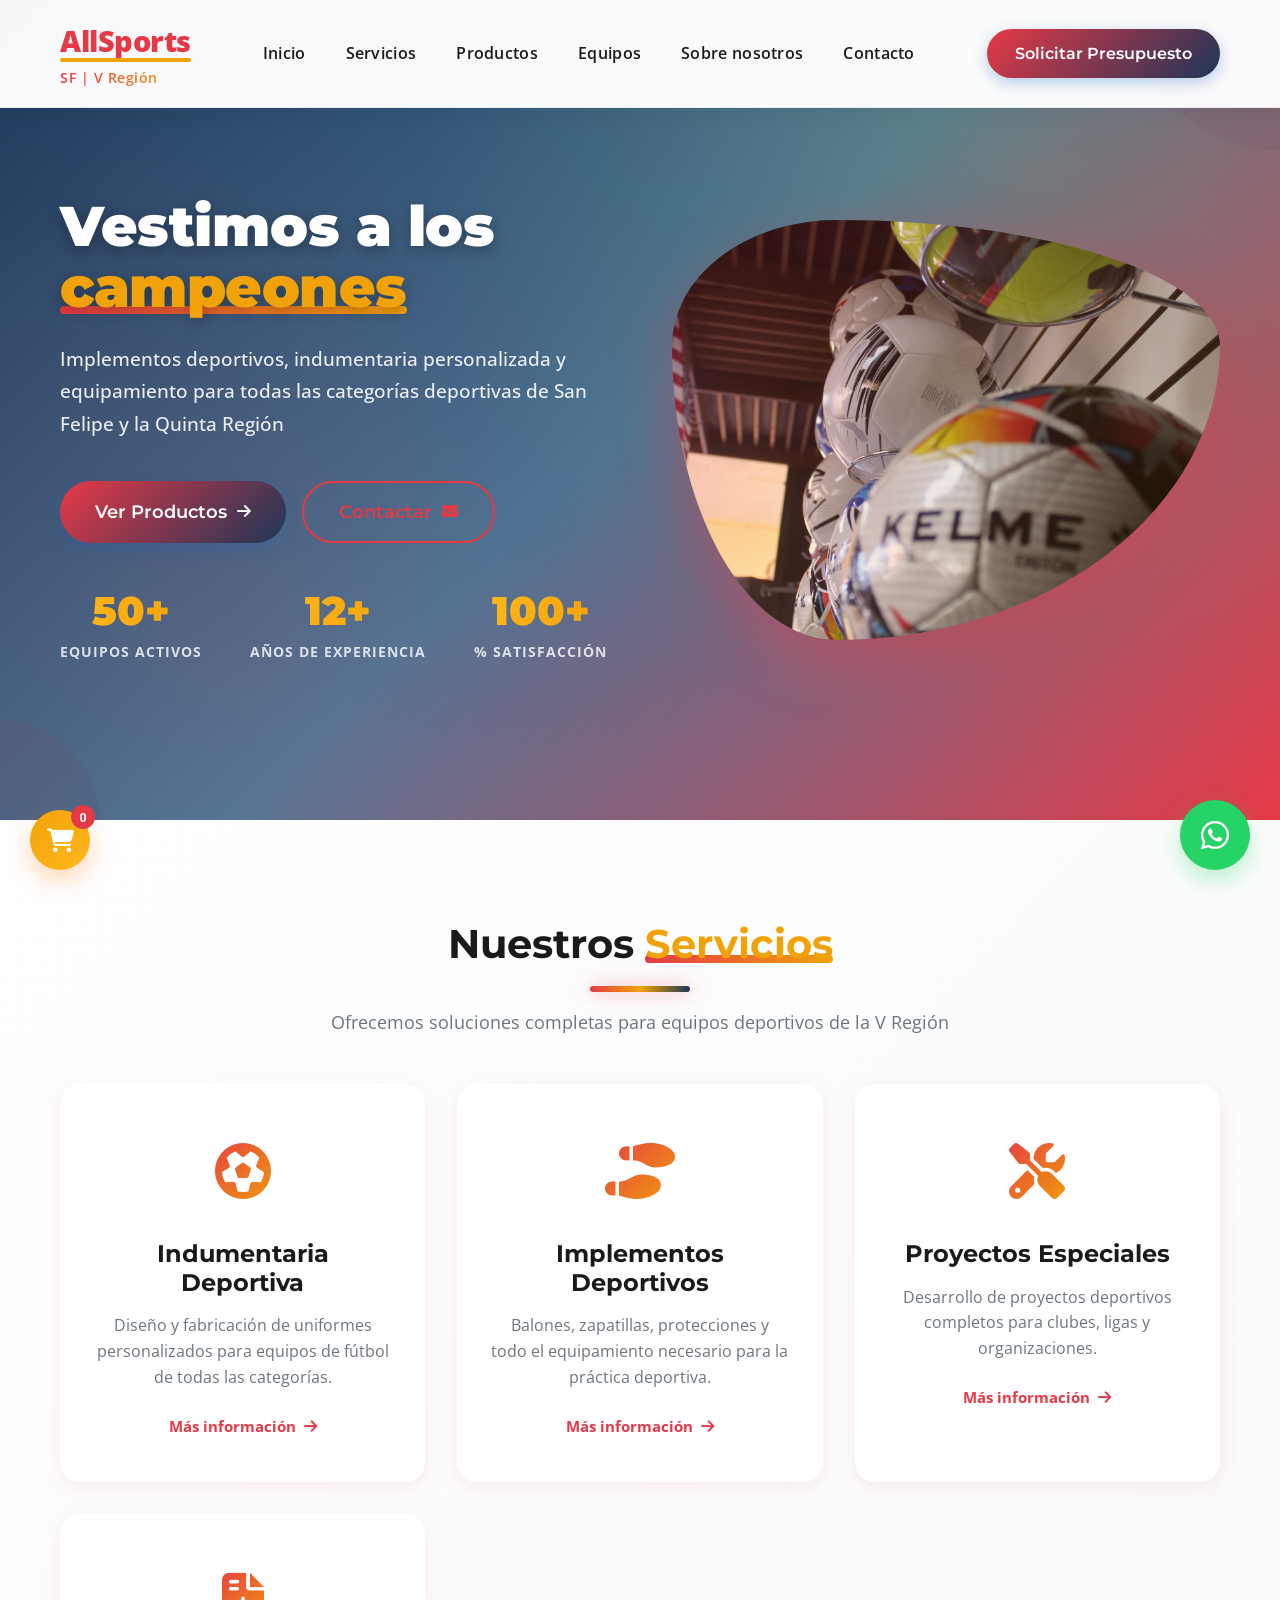
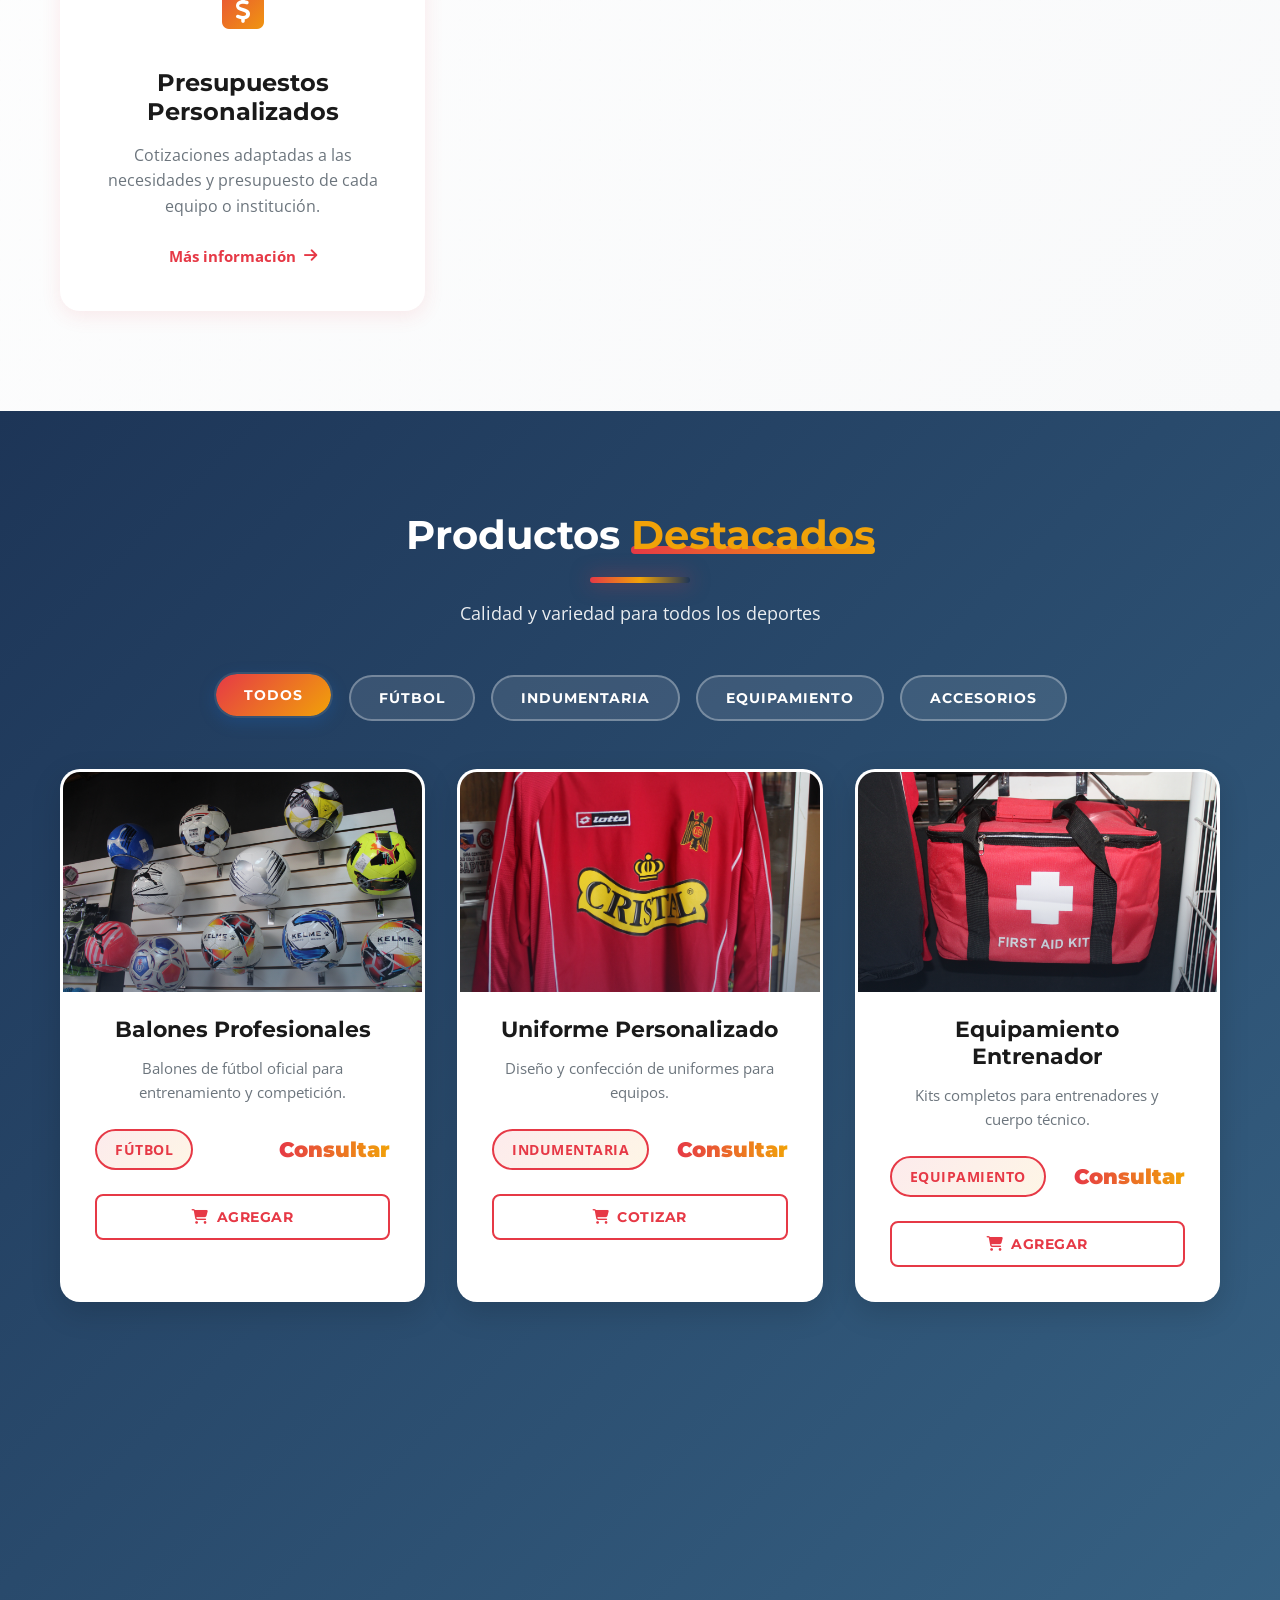
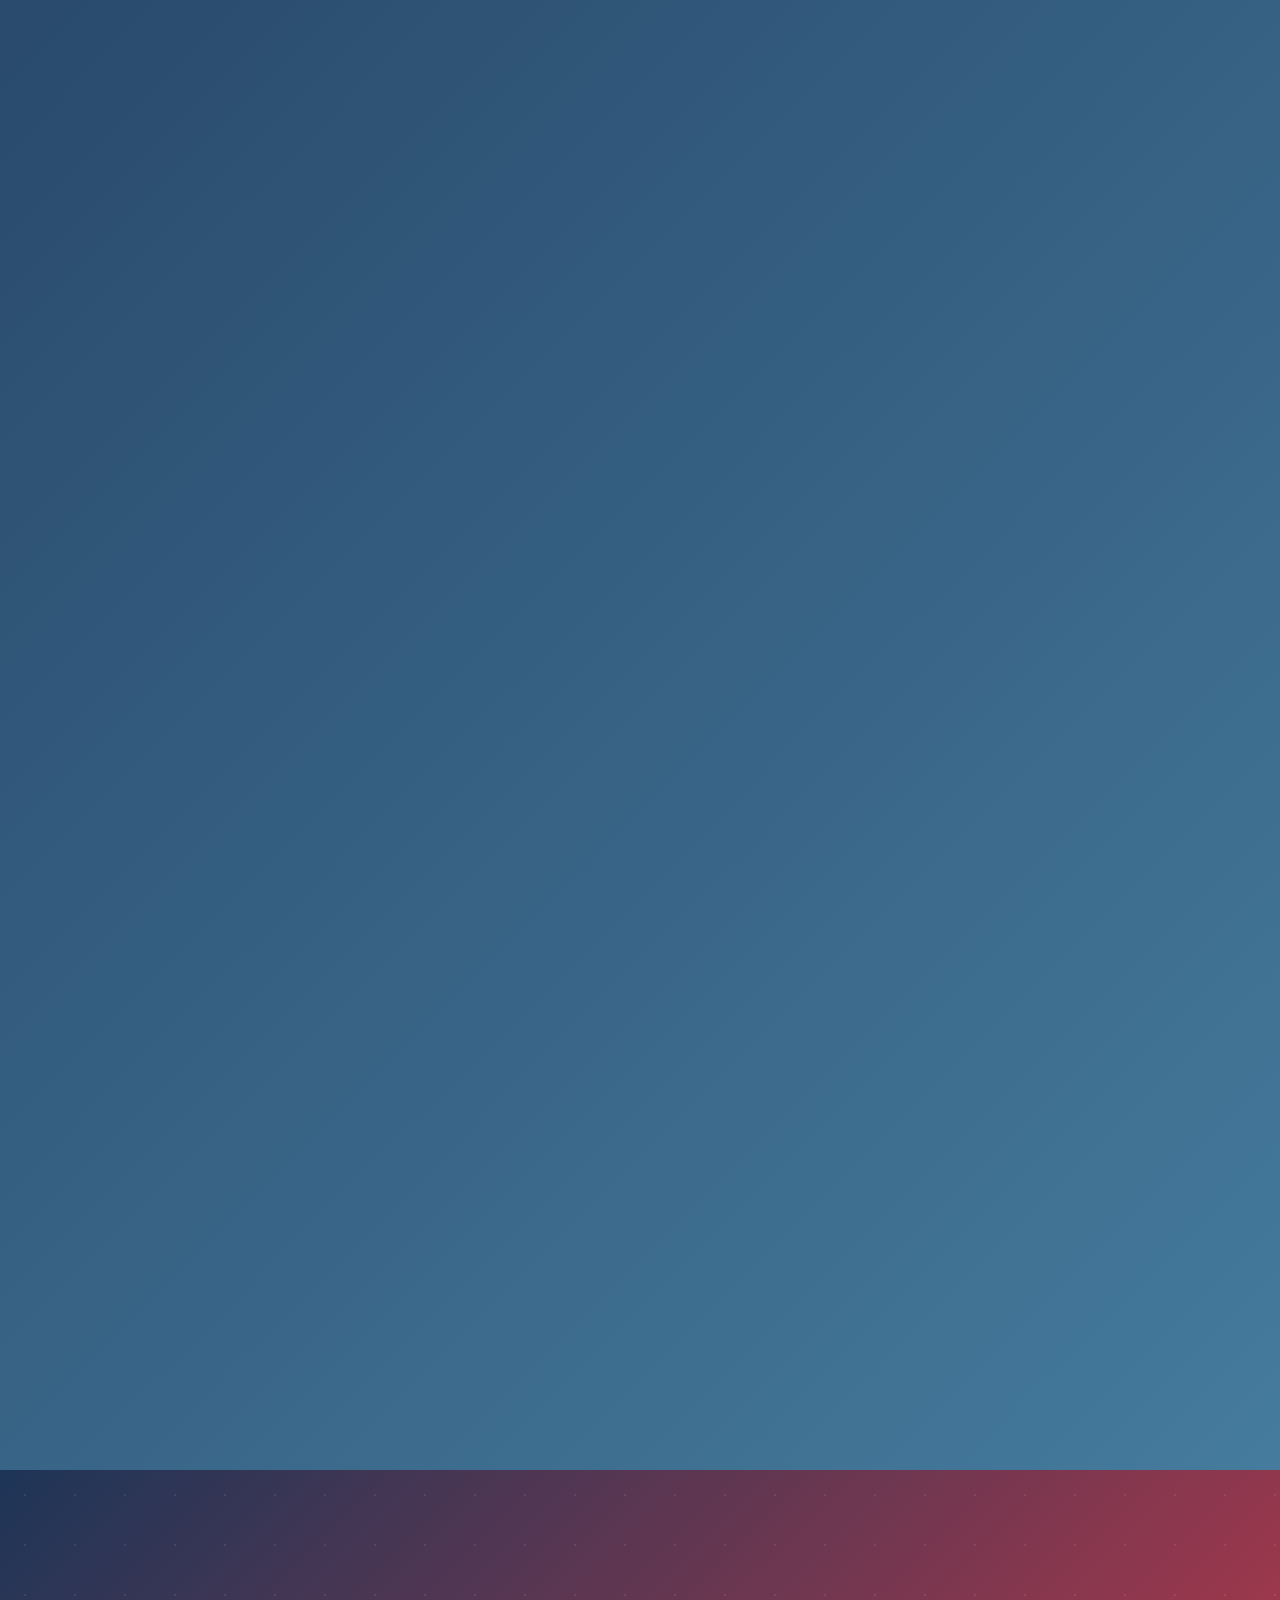
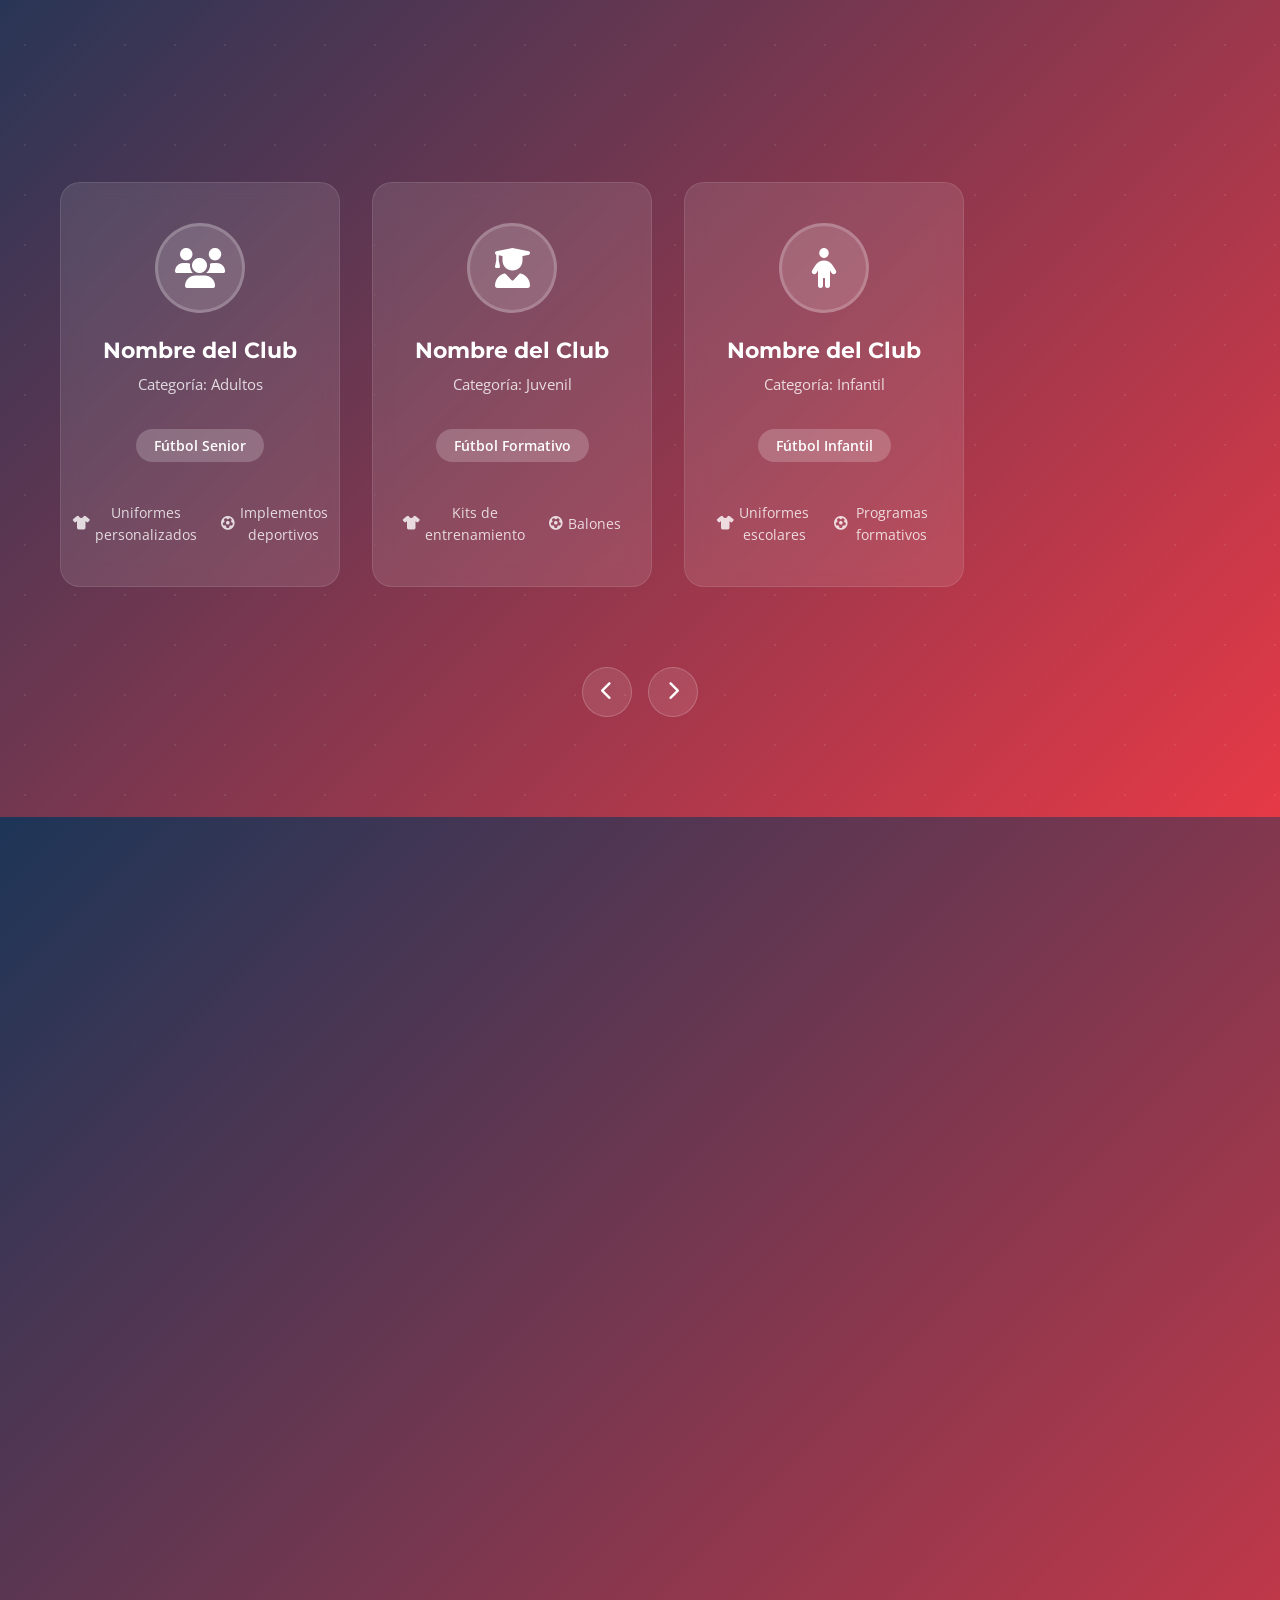
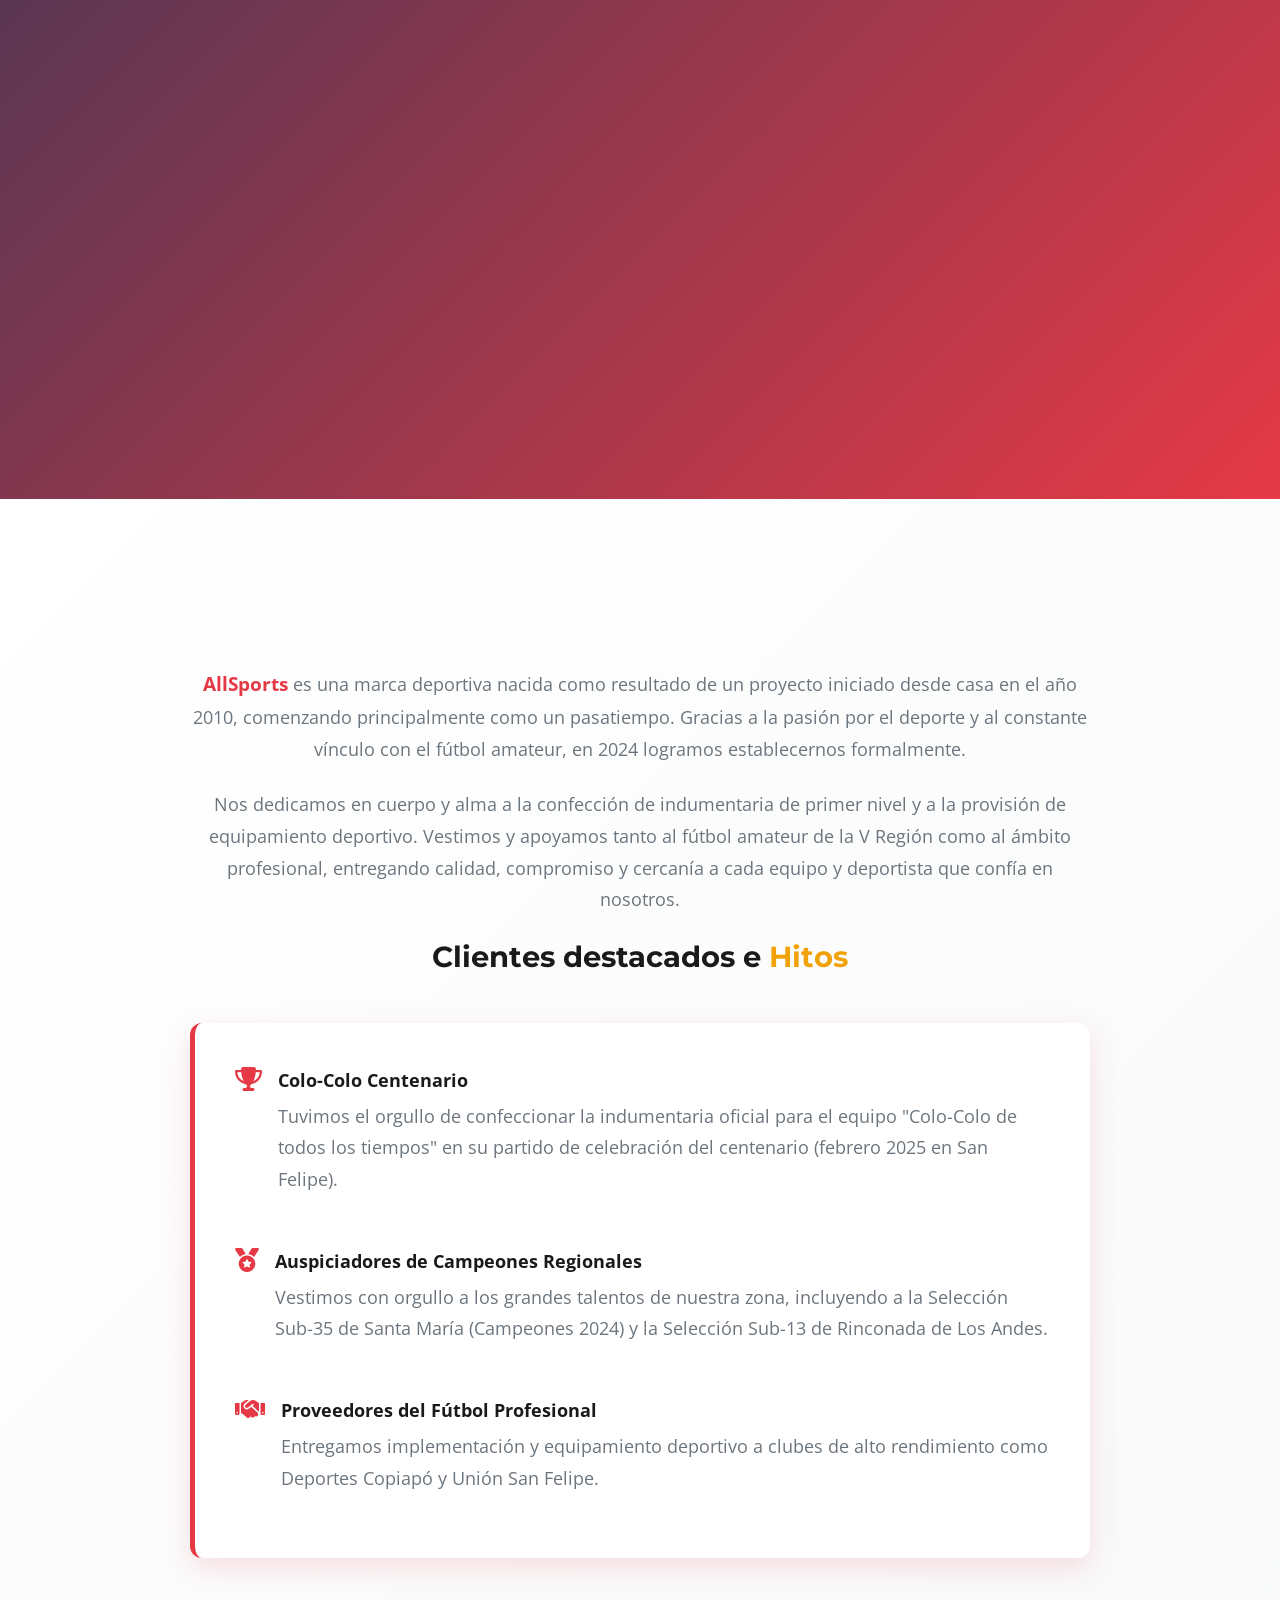
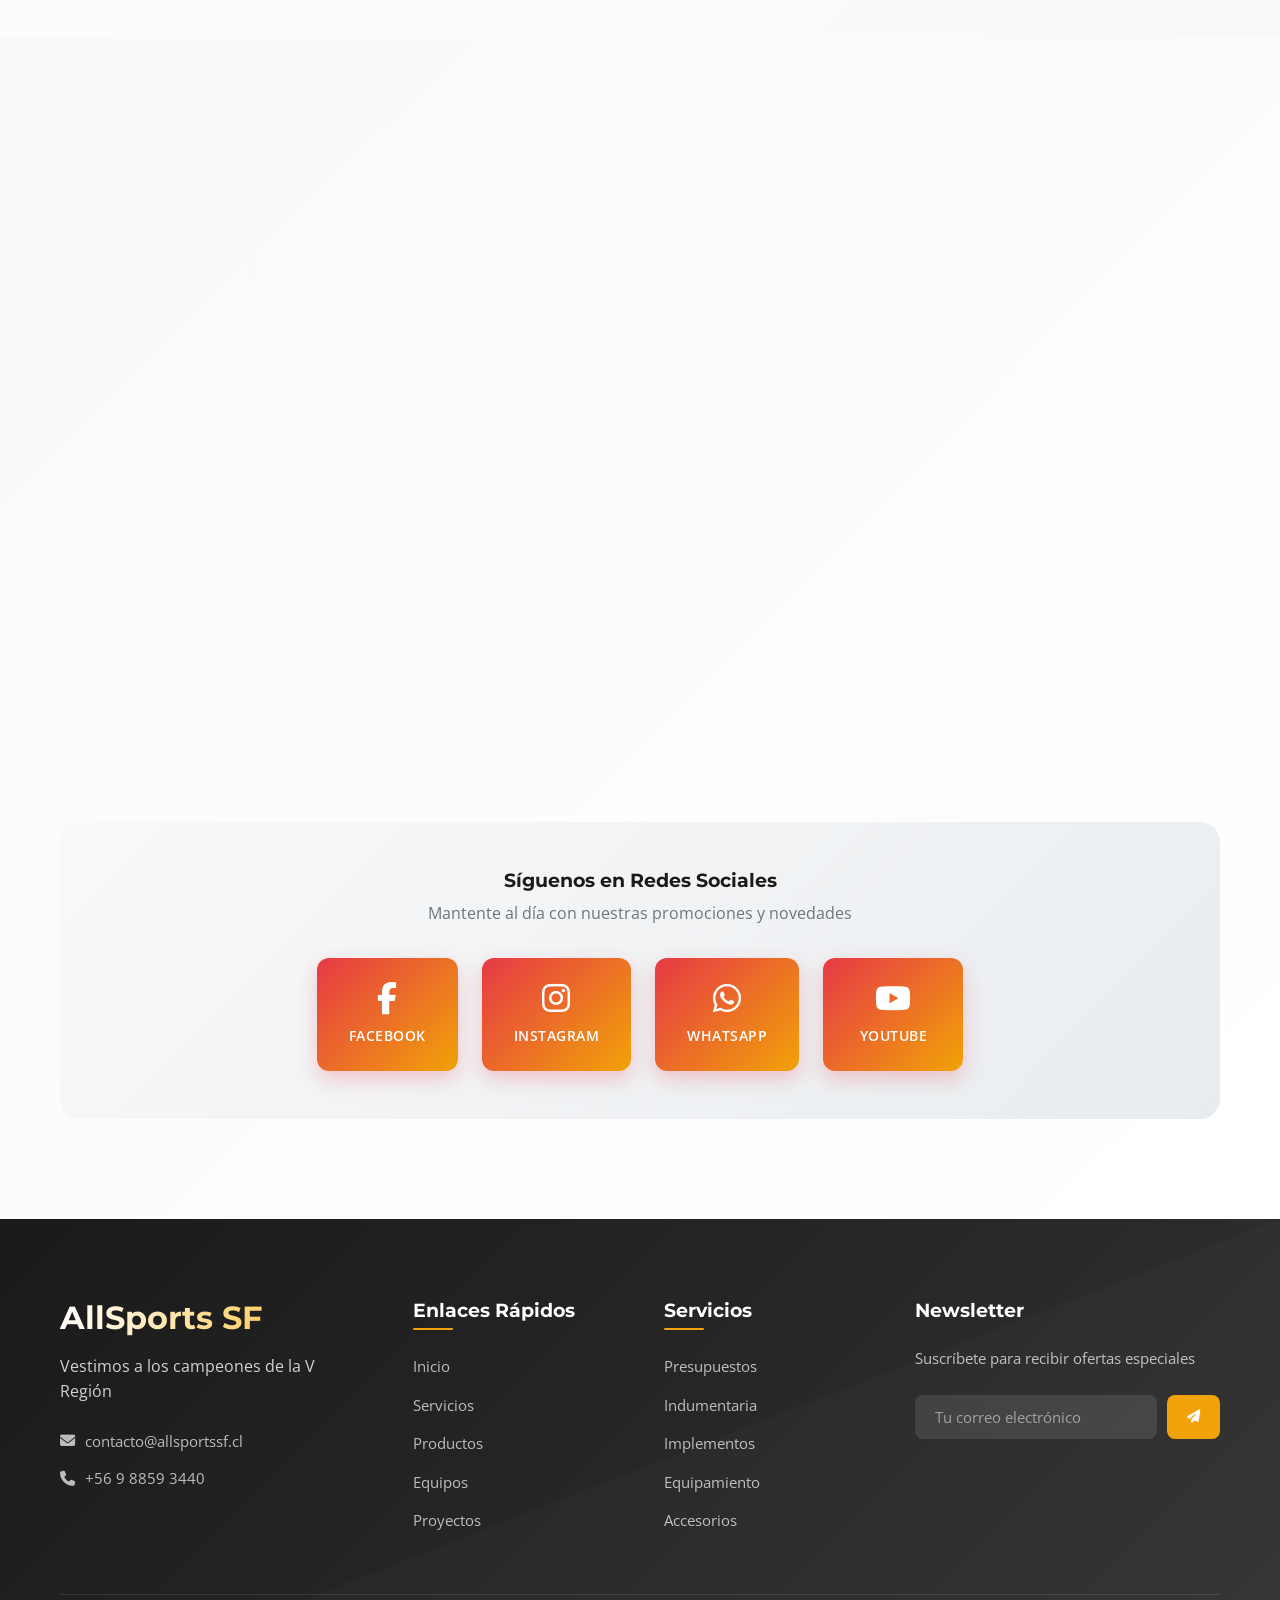
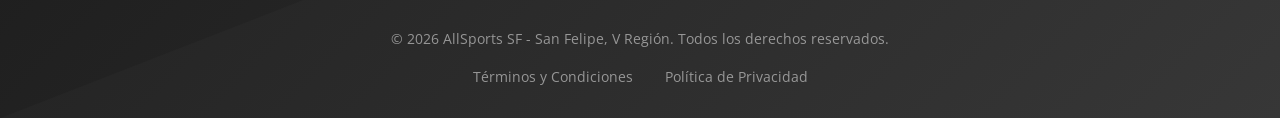
<file: index.html>
<!DOCTYPE html>
<html lang="es">
<head>
    <meta charset="UTF-8">
    <meta name="viewport" content="width=device-width, initial-scale=1.0">
    <meta name="description" content="AllSports SF - Tienda de implementos deportivos, indumentaria personalizada y equipamiento deportivo en San Felipe, V Región. Uniformes para equipos de fútbol, accesorios deportivos y más.">
    <meta name="keywords" content="implementos deportivos, uniformes personalizados, equipamiento deportivo, San Felipe, V Región, indumentaria deportiva, balones, trofeos">
    <meta name="author" content="AllSports SF">
    <meta name="theme-color" content="#E63946">
    <meta property="og:title" content="AllSports SF - Implementos Deportivos Premium V Región">
    <meta property="og:description" content="Somos tu tienda de confianza para implementos deportivos, uniformes personalizados y equipamiento profesional en San Felipe.">
    <meta property="og:type" content="business.business">
    <meta property="og:url" content="https://allsportssf.cl">
    <meta name="robots" content="index, follow">
    <meta name="language" content="Spanish">
    <title>AllSports SF | Implementos Deportivos Premium - San Felipe V Región</title>
    <link rel="canonical" href="https://allsportssf.cl">
    <link rel="stylesheet" href="style.css">
    <link rel="stylesheet" href="https://cdnjs.cloudflare.com/ajax/libs/font-awesome/6.4.0/css/all.min.css">
    <link rel="preconnect" href="https://fonts.googleapis.com">
    <link rel="preconnect" href="https://fonts.gstatic.com" crossorigin>
    <link href="https://fonts.googleapis.com/css2?family=Montserrat:wght@400;600;700;800;900&family=Open+Sans:wght@400;600;700&family=Poppins:wght@500;600;700&display=swap" rel="stylesheet">

</head>
<body>
    <!-- Navegación -->
    <header class="header">
        <div class="container">
            <nav class="navbar">
                <div class="logo">
                    <a href="#inicio">
                        <span class="logo-text">AllSports</span>
                        <span class="logo-region">SF | V Región</span>
                    </a>
                </div>
                
                <ul class="nav-menu">
                    <li><a href="#inicio">Inicio</a></li>
                    <li><a href="#servicios">Servicios</a></li>
                    <li><a href="#productos">Productos</a></li>
                    <li><a href="#equipos">Equipos</a></li>
                    <li><a href="#nosotros">Sobre nosotros</a></li>
                    <li><a href="#contacto">Contacto</a></li>
                </ul>
                
                <div class="nav-actions">
                    <a href="#presupuesto" class="btn btn-primary">Solicitar Presupuesto</a>
                    <button class="menu-toggle" id="menuToggle">
                        <i class="fas fa-bars"></i>
                    </button>
                </div>
            </nav>
        </div>
    </header>

    <!-- Sección Hero -->
    <section class="hero" id="inicio">
        <div class="container">
            <div class="hero-content">
                <h1 class="hero-title">Vestimos a los <span class="highlight">campeones</span></h1>
                <p class="hero-subtitle">Implementos deportivos, indumentaria personalizada y equipamiento para todas las categorías deportivas de San Felipe y la Quinta Región</p>
                <div class="hero-actions">
                    <a href="#productos" class="btn btn-primary btn-large">Ver Productos <i class="fas fa-arrow-right"></i></a>
                    <a href="#contacto" class="btn btn-secondary btn-large">Contactar <i class="fas fa-envelope"></i></a>
                </div>
                <!-- AJUSTA estos números a tus cifras reales. Un 100% de satisfacción
                     resta credibilidad; algo como 98% suele creerse más. -->
                <div class="hero-stats">
                    <div class="stat">
                        <span class="stat-number" data-count="50">0</span>
                        <span class="stat-label">Equipos Activos</span>
                    </div>
                    <div class="stat">
                        <span class="stat-number" data-count="12">0</span>
                        <span class="stat-label">Años de Experiencia</span>
                    </div>
                    <div class="stat">
                        <span class="stat-number" data-count="100">0</span>
                        <span class="stat-label">% Satisfacción</span>
                    </div>
                </div>
            </div>
            <div class="hero-image" style="background-image: url('balones.jpg');">
                <!-- Imagen de balones deportivos -->
            </div>
        </div>
        
        <!-- Elementos decorativos -->
        <div class="hero-shape hero-shape-1"></div>
        <div class="hero-shape hero-shape-2"></div>
        <div class="hero-shape hero-shape-3"></div>
    </section>

    <!-- Sección Servicios -->
    <section class="services" id="servicios">
        <div class="container">
            <h2 class="section-title">Nuestros <span class="highlight">Servicios</span></h2>
            <p class="section-subtitle">Ofrecemos soluciones completas para equipos deportivos de la V Región</p>
            
            <div class="services-grid">
                <div class="service-card">
                    <div class="service-icon">
                        <i class="fas fa-futbol"></i>
                    </div>
                    <h3>Indumentaria Deportiva</h3>
                    <p>Diseño y fabricación de uniformes personalizados para equipos de fútbol de todas las categorías.</p>
                    <a href="#contacto" class="service-link">Más información <i class="fas fa-arrow-right"></i></a>
                </div>
                
                <div class="service-card">
                    <div class="service-icon">
                        <i class="fas fa-shoe-prints"></i>
                    </div>
                    <h3>Implementos Deportivos</h3>
                    <p>Balones, zapatillas, protecciones y todo el equipamiento necesario para la práctica deportiva.</p>
                    <a href="#contacto" class="service-link">Más información <i class="fas fa-arrow-right"></i></a>
                </div>
                
                <div class="service-card">
                    <div class="service-icon">
                        <i class="fas fa-tools"></i>
                    </div>
                    <h3>Proyectos Especiales</h3>
                    <p>Desarrollo de proyectos deportivos completos para clubes, ligas y organizaciones.</p>
                    <a href="#contacto" class="service-link">Más información <i class="fas fa-arrow-right"></i></a>
                </div>
                
                <div class="service-card">
                    <div class="service-icon">
                        <i class="fas fa-file-invoice-dollar"></i>
                    </div>
                    <h3>Presupuestos Personalizados</h3>
                    <p>Cotizaciones adaptadas a las necesidades y presupuesto de cada equipo o institución.</p>
                    <a href="#contacto" class="service-link">Más información <i class="fas fa-arrow-right"></i></a>
                </div>
            </div>
        </div>
    </section>

    <!-- Sección Productos -->
    <section class="products" id="productos">
        <div class="container">
            <h2 class="section-title" style="color: white;">Productos <span class="highlight" style="color: #F1A208;">Destacados</span></h2>
            <p class="section-subtitle" style="color: rgba(255,255,255,0.9);">Calidad y variedad para todos los deportes</p>
            
            <div class="categories">
                <button class="category-btn active" data-category="all">Todos</button>
                <button class="category-btn" data-category="futbol">Fútbol</button>
                <button class="category-btn" data-category="indumentaria">Indumentaria</button>
                <button class="category-btn" data-category="equipamiento">Equipamiento</button>
                <button class="category-btn" data-category="accesorios">Accesorios</button>
            </div>
            
            <div class="products-grid">
                <div class="product-card" data-category="futbol">
                    <div class="product-image futbol">
                        <img src="balonesdefutbol.jpg" alt="Balones de fútbol profesionales AllSports SF" loading="lazy" onerror="this.style.display='none';this.nextElementSibling.style.display='block';">
                        <i class="fas fa-futbol" style="display:none;"></i>
                    </div>
                    <h3>Balones Profesionales</h3>
                    <p>Balones de fútbol oficial para entrenamiento y competición.</p>
                    <div class="product-footer">
                        <span class="product-tag">Fútbol</span>
                        <span class="product-price">Consultar</span>
                    </div>
                    <button class="btn-add-to-cart"><i class="fas fa-shopping-cart"></i> Agregar</button>
                </div>
                
                <div class="product-card" data-category="indumentaria">
                    <div class="product-image indumentaria">
                        <img src="poleraretro.jpg" alt="Uniforme deportivo personalizado para equipos" loading="lazy" onerror="this.style.display='none';this.nextElementSibling.style.display='block';">
                        <i class="fas fa-tshirt" style="display:none;"></i>
                    </div>
                    <h3>Uniforme Personalizado</h3>
                    <p>Diseño y confección de uniformes para equipos.</p>
                    <div class="product-footer">
                        <span class="product-tag">Indumentaria</span>
                        <span class="product-price">Consultar</span>
                    </div>
                    <button class="btn-add-to-cart"><i class="fas fa-shopping-cart"></i> Cotizar</button>
                </div>
                
                <div class="product-card" data-category="equipamiento">
                    <div class="product-image equipamiento">
                        <img src="kitdeprimerosauzilios.jpg" alt="Kit de equipamiento para entrenadores" loading="lazy" onerror="this.style.display='none';this.nextElementSibling.style.display='block';">
                        <i class="fas fa-vest" style="display:none;"></i>
                    </div>
                    <h3>Equipamiento Entrenador</h3>
                    <p>Kits completos para entrenadores y cuerpo técnico.</p>
                    <div class="product-footer">
                        <span class="product-tag">Equipamiento</span>
                        <span class="product-price">Consultar</span>
                    </div>
                    <button class="btn-add-to-cart"><i class="fas fa-shopping-cart"></i> Agregar</button>
                </div>
                
                <div class="product-card" data-category="futbol">
                    <div class="product-image futbol">
                        <img src="botasdegutbol.jpg" alt="Zapatillas de fútbol para distintas superficies" loading="lazy" onerror="this.style.display='none';this.nextElementSibling.style.display='block';">
                        <i class="fas fa-shoe-prints" style="display:none;"></i>
                    </div>
                    <h3>Zapatillas de Fútbol</h3>
                    <p>Calzado deportivo para diferentes tipos de superficies.</p>
                    <div class="product-footer">
                        <span class="product-tag">Fútbol</span>
                        <span class="product-price">Consultar</span>
                    </div>
                    <button class="btn-add-to-cart"><i class="fas fa-shopping-cart"></i> Agregar</button>
                </div>
                
                <div class="product-card" data-category="accesorios">
                    <div class="product-image accesorios">
                        <img src="trofeosperso.jpg" alt="Medallas y trofeos personalizados para torneos" loading="lazy" onerror="this.style.display='none';this.nextElementSibling.style.display='block';">
                        <i class="fas fa-medal" style="display:none;"></i>
                    </div>
                    <h3>Medallas y Trofeos</h3>
                    <p>Premiación personalizada para torneos y competencias.</p>
                    <div class="product-footer">
                        <span class="product-tag">Accesorios</span>
                        <span class="product-price">Consultar</span>
                    </div>
                    <button class="btn-add-to-cart"><i class="fas fa-shopping-cart"></i> Cotizar</button>
                </div>
                
                <div class="product-card" data-category="indumentaria">
                    <div class="product-image indumentaria">
                        <img src="varios2.jpg" alt="Accesorios personalizados con logo del equipo" loading="lazy" onerror="this.style.display='none';this.nextElementSibling.style.display='block';">
                        <i class="fas fa-vest-patches" style="display:none;"></i>
                    </div>
                    <h3>Accesorios Personalizados</h3>
                    <p>Bolsos, toallas y más con el logo de tu equipo.</p>
                    <div class="product-footer">
                        <span class="product-tag">Indumentaria</span>
                        <span class="product-price">Consultar</span>
                    </div>
                    <button class="btn-add-to-cart"><i class="fas fa-shopping-cart"></i> Cotizar</button>
                </div>

                <div class="product-card" data-category="indumentaria">
                    <div class="product-image indumentaria">
                        <img src="calcetasdeportivas.jpg" alt="Calcetas deportivas para fútbol y deportes" loading="lazy" onerror="this.style.display='none';this.nextElementSibling.style.display='block';">
                        <i class="fas fa-socks" style="display:none;"></i>
                    </div>
                    <h3>Calcetas Deportivas</h3>
                    <p>Calcetas de alto rendimiento para fútbol y deportes en general.</p>
                    <div class="product-footer">
                        <span class="product-tag">Indumentaria</span>
                        <span class="product-price">Consultar</span>
                    </div>
                    <button class="btn-add-to-cart"><i class="fas fa-shopping-cart"></i> Cotizar</button>
                </div>

                <div class="product-card" data-category="equipamiento">
                    <div class="product-image equipamiento">
                        <img src="conostriangulares.jpg" alt="Conos triangulares para entrenamiento de fútbol" loading="lazy" onerror="this.style.display='none';this.nextElementSibling.style.display='block';">
                        <i class="fas fa-caret-up" style="display:none;"></i>
                    </div>
                    <h3>Conos de Entrenamiento</h3>
                    <p>Conos triangulares y circulares para circuitos de entrenamiento.</p>
                    <div class="product-footer">
                        <span class="product-tag">Equipamiento</span>
                        <span class="product-price">Consultar</span>
                    </div>
                    <button class="btn-add-to-cart"><i class="fas fa-shopping-cart"></i> Agregar</button>
                </div>

                <div class="product-card" data-category="futbol">
                    <div class="product-image futbol">
                        <img src="balon estampado.jpg" alt="Balón de fútbol estampado personalizado" loading="lazy" onerror="this.style.display='none';this.nextElementSibling.style.display='block';">
                        <i class="fas fa-futbol" style="display:none;"></i>
                    </div>
                    <h3>Balón Estampado</h3>
                    <p>Balones personalizados con el escudo o logo de tu equipo.</p>
                    <div class="product-footer">
                        <span class="product-tag">Fútbol</span>
                        <span class="product-price">Consultar</span>
                    </div>
                    <button class="btn-add-to-cart"><i class="fas fa-shopping-cart"></i> Cotizar</button>
                </div>

                <div class="product-card" data-category="accesorios">
                    <div class="product-image accesorios">
                        <img src="banderinconmemorativo.jpg" alt="Banderines conmemorativos personalizados para clubes" loading="lazy" onerror="this.style.display='none';this.nextElementSibling.style.display='block';">
                        <i class="fas fa-flag" style="display:none;"></i>
                    </div>
                    <h3>Banderines Conmemorativos</h3>
                    <p>Banderines personalizados para torneos, homenajes y eventos especiales.</p>
                    <div class="product-footer">
                        <span class="product-tag">Accesorios</span>
                        <span class="product-price">Consultar</span>
                    </div>
                    <button class="btn-add-to-cart"><i class="fas fa-shopping-cart"></i> Cotizar</button>
                </div>

                <div class="product-card" data-category="equipamiento">
                    <div class="product-image equipamiento">
                        <img src="tarjetas de la fifa.jpg" alt="Tarjetas de árbitraje FIFA para fútbol" loading="lazy" onerror="this.style.display='none';this.nextElementSibling.style.display='block';">
                        <i class="fas fa-id-card" style="display:none;"></i>
                    </div>
                    <h3>Material de Árbitraje</h3>
                    <p>Tarjetas FIFA, silbatos y accesorios de árbitraje profesional.</p>
                    <div class="product-footer">
                        <span class="product-tag">Equipamiento</span>
                        <span class="product-price">Consultar</span>
                    </div>
                    <button class="btn-add-to-cart"><i class="fas fa-shopping-cart"></i> Agregar</button>
                </div>
            </div>
        </div>
    </section>

    <!-- Sección Equipos -->
    <section class="teams" id="equipos">
        <div class="container">
            <h2 class="section-title">Equipos de la <span class="highlight">V Región</span></h2>
            <p class="section-subtitle">Vestimos a equipos de todas las categorías de San Felipe y la Quinta Región</p>
            
            <!-- ============================================================
                 REEMPLAZA estos 3 bloques con equipos/clubes REALES a los que
                 les hayas hecho trabajos (pide permiso para usar su nombre).
                 Nada vende más confianza que un cliente local de verdad.
            ============================================================ -->
            <div class="teams-slider">
                <div class="team-card">
                    <div class="team-logo">
                        <i class="fas fa-users"></i>
                    </div>
                    <h3>Nombre del Club</h3>
                    <p>Categoría: Adultos</p>
                    <span class="team-category">Fútbol Senior</span>
                    <div class="team-projects">
                        <span><i class="fas fa-tshirt"></i> Uniformes personalizados</span>
                        <span><i class="fas fa-futbol"></i> Implementos deportivos</span>
                    </div>
                </div>

                <div class="team-card">
                    <div class="team-logo">
                        <i class="fas fa-user-graduate"></i>
                    </div>
                    <h3>Nombre del Club</h3>
                    <p>Categoría: Juvenil</p>
                    <span class="team-category">Fútbol Formativo</span>
                    <div class="team-projects">
                        <span><i class="fas fa-tshirt"></i> Kits de entrenamiento</span>
                        <span><i class="fas fa-futbol"></i> Balones</span>
                    </div>
                </div>

                <div class="team-card">
                    <div class="team-logo">
                        <i class="fas fa-child"></i>
                    </div>
                    <h3>Nombre del Club</h3>
                    <p>Categoría: Infantil</p>
                    <span class="team-category">Fútbol Infantil</span>
                    <div class="team-projects">
                        <span><i class="fas fa-tshirt"></i> Uniformes escolares</span>
                        <span><i class="fas fa-futbol"></i> Programas formativos</span>
                    </div>
                </div>
            </div>
            
            <div class="slider-controls">
                <button class="slider-btn prev-btn"><i class="fas fa-chevron-left"></i></button>
                <button class="slider-btn next-btn"><i class="fas fa-chevron-right"></i></button>
            </div>
        </div>
    </section>

    <!-- Sección Presupuesto -->
    <section class="budget" id="presupuesto">
        <div class="container">
            <div class="budget-content">
                <h2 class="section-title" style="color: white;">Solicita tu <span class="highlight" style="color: #F1A208;">Presupuesto</span></h2>
                <p class="section-subtitle" style="color: rgba(255,255,255,0.9);">Personalizado para tu equipo o proyecto deportivo</p>
                
                <form class="budget-form" id="budgetForm">
                    <div class="form-row">
                        <div class="form-group">
                            <label for="name">Nombre Completo *</label>
                            <input type="text" id="name" required placeholder="Juan Pérez">
                        </div>
                        <div class="form-group">
                            <label for="email">Correo Electrónico *</label>
                            <input type="email" id="email" required placeholder="juan@equipo.com">
                        </div>
                    </div>
                    
                    <div class="form-row">
                        <div class="form-group">
                            <label for="phone">Teléfono *</label>
                            <input type="tel" id="phone" required placeholder="+56 9 1234 5678">
                        </div>
                        <div class="form-group">
                            <label for="team">Equipo/Organización *</label>
                            <input type="text" id="team" required placeholder="Nombre de tu equipo">
                        </div>
                    </div>
                    
                    <div class="form-row">
                        <div class="form-group">
                            <label for="category">Categoría *</label>
                            <select id="category" required>
                                <option value="">Selecciona una categoría</option>
                                <option value="infantil">Infantil (5-12 años)</option>
                                <option value="juvenil">Juvenil (13-17 años)</option>
                                <option value="adultos">Adultos (18-35 años)</option>
                                <option value="femenino">Femenino</option>
                                <option value="senior">Senior (+35 años)</option>
                                <option value="mixto">Mixto</option>
                            </select>
                        </div>
                        <div class="form-group">
                            <label for="players">Cantidad de Jugadores *</label>
                            <input type="number" id="players" required min="1" max="100" placeholder="Ej: 25">
                        </div>
                    </div>
                    
                    <div class="form-row">
                        <div class="form-group">
                            <label for="service">Tipo de Servicio *</label>
                            <select id="service" required>
                                <option value="">Selecciona un servicio</option>
                                <option value="indumentaria">Indumentaria Completa</option>
                                <option value="uniforme">Solo Uniformes</option>
                                <option value="implementos">Implementos Deportivos</option>
                                <option value="proyecto">Proyecto Completo</option>
                                <option value="equipamiento">Equipamiento General</option>
                                <option value="accesorios">Accesorios Personalizados</option>
                            </select>
                        </div>
                        <div class="form-group">
                            <label for="budget">Presupuesto Aproximado</label>
                            <select id="budget">
                                <option value="">Selecciona un rango</option>
                                <option value="100-300">$100.000 - $300.000</option>
                                <option value="300-500">$300.000 - $500.000</option>
                                <option value="500-1000">$500.000 - $1.000.000</option>
                                <option value="1000+">Más de $1.000.000</option>
                                <option value="consultar">Necesito asesoría</option>
                            </select>
                        </div>
                    </div>
                    
                    <div class="form-group">
                        <label for="message">Detalles Adicionales *</label>
                        <textarea id="message" rows="4" required placeholder="Describe tu solicitud, colores del equipo, tipo de material preferido, fechas importantes, etc."></textarea>
                    </div>
                    
                    <div class="form-group checkbox-group">
                        <input type="checkbox" id="newsletter" checked>
                        <label for="newsletter">Deseo recibir información sobre promociones y novedades</label>
                    </div>
                    
                    <button type="submit" class="btn btn-primary btn-large btn-submit">
                        <span class="btn-text">Enviar Solicitud</span>
                        <i class="fas fa-paper-plane"></i>
                        <div class="btn-loader"></div>
                    </button>
                    
                    <p class="form-note">* Campos obligatorios. Te contactaremos dentro de las próximas 24 horas hábiles.</p>
                </form>
            </div>
        </div>
    </section>

    <!-- Sección Nosotros -->
    <section class="nosotros" id="nosotros">
        <div class="container">
            <h2 class="section-title">Sobre <span class="highlight">Nosotros</span></h2>

            <div class="nosotros-intro">
                <p><strong class="brand-name">AllSports</strong> es una marca deportiva nacida como resultado de un proyecto iniciado desde casa en el año 2010, comenzando principalmente como un pasatiempo. Gracias a la pasión por el deporte y al constante vínculo con el fútbol amateur, en 2024 logramos establecernos formalmente.</p>
                <p>Nos dedicamos en cuerpo y alma a la confección de indumentaria de primer nivel y a la provisión de equipamiento deportivo. Vestimos y apoyamos tanto al fútbol amateur de la V Región como al ámbito profesional, entregando calidad, compromiso y cercanía a cada equipo y deportista que confía en nosotros.</p>

                <h3 class="nosotros-hitos-title">Clientes destacados e <span class="highlight">Hitos</span></h3>

                <div class="nosotros-hitos">
                    <div class="hito-item">
                        <i class="fas fa-trophy"></i>
                        <div>
                            <strong class="hito-title">Colo-Colo Centenario</strong>
                            <p>Tuvimos el orgullo de confeccionar la indumentaria oficial para el equipo "Colo-Colo de todos los tiempos" en su partido de celebración del centenario (febrero 2025 en San Felipe).</p>
                        </div>
                    </div>

                    <div class="hito-item">
                        <i class="fas fa-medal"></i>
                        <div>
                            <strong class="hito-title">Auspiciadores de Campeones Regionales</strong>
                            <p>Vestimos con orgullo a los grandes talentos de nuestra zona, incluyendo a la Selección Sub-35 de Santa María (Campeones 2024) y la Selección Sub-13 de Rinconada de Los Andes.</p>
                        </div>
                    </div>

                    <div class="hito-item">
                        <i class="fas fa-handshake"></i>
                        <div>
                            <strong class="hito-title">Proveedores del Fútbol Profesional</strong>
                            <p>Entregamos implementación y equipamiento deportivo a clubes de alto rendimiento como Deportes Copiapó y Unión San Felipe.</p>
                        </div>
                    </div>
                </div>
            </div>
        </div>
    </section>

    <!-- Sección Contacto -->
    <section class="contact" id="contacto">
        <div class="container">
            <h2 class="section-title">Contáctanos</h2>
            <p class="section-subtitle">Estamos en San Felipe, V Región, para servir a todo el deporte local</p>
            
            <div class="contact-content">
                <div class="contact-info">
                    <div class="contact-item">
                        <div class="contact-icon">
                            <i class="fas fa-map-marker-alt"></i>
                        </div>
                        <div class="contact-details">
                            <h3>Ubicación</h3>
                            <p>San Felipe, V Región de Valparaíso, Chile</p>
                            <p class="contact-note">Servicio a toda la Quinta Región</p>
                        </div>
                    </div>
                    
                    <div class="contact-item">
                        <div class="contact-icon">
                            <i class="fas fa-phone"></i>
                        </div>
                        <div class="contact-details">
                            <h3>Teléfono</h3>
                               <p>+56 9 8859 3440</p>
                            <p class="contact-note">Lunes a Viernes 9:00-19:00</p>
                        </div>
                    </div>
                    
                    <div class="contact-item">
                        <div class="contact-icon">
                            <i class="fas fa-envelope"></i>
                        </div>
                        <div class="contact-details">
                            <h3>Email</h3>
                            <p>contacto@allsportssf.cl</p>
                            <p class="contact-note">Respuesta en menos de 24h</p>
                        </div>
                    </div>
                    
                    <div class="contact-item">
                        <div class="contact-icon">
                            <i class="fas fa-clock"></i>
                        </div>
                        <div class="contact-details">
                            <h3>Horario de Atención</h3>
                            <p>Lunes a Viernes: 9:00 - 19:00 hrs</p>
                            <p>Sábados: 10:00 - 14:00 hrs</p>
                        </div>
                    </div>
                </div>
                
                <div class="contact-map">
                    <div class="map-placeholder">
                        <i class="fas fa-map-marked-alt"></i>
                        <h3>San Felipe, V Región</h3>
                        <p>Centro de distribución para toda la región de Valparaíso</p>
                        <div class="map-actions">
                            <a href="https://maps.google.com/?q=San+Felipe,+Valparaiso,+Chile" target="_blank" rel="noopener" class="btn btn-primary">
                                <i class="fas fa-directions"></i> Ver en Google Maps
                            </a>
                        </div>
                    </div>
                </div>
            </div>
            
            <div class="social-media">
                <h3>Síguenos en Redes Sociales</h3>
                <p>Mantente al día con nuestras promociones y novedades</p>
                <div class="social-icons">
                    <a href="#" class="social-icon facebook">
                        <i class="fab fa-facebook-f"></i>
                        <span>Facebook</span>
                    </a>
                    <a href="#" class="social-icon instagram">
                        <i class="fab fa-instagram"></i>
                        <span>Instagram</span>
                    </a>
                    <a href="#" class="social-icon whatsapp">
                        <i class="fab fa-whatsapp"></i>
                        <span>WhatsApp</span>
                    </a>
                    <a href="#" class="social-icon youtube">
                        <i class="fab fa-youtube"></i>
                        <span>YouTube</span>
                    </a>
                </div>
            </div>
        </div>
    </section>

    <!-- Footer -->
    <footer class="footer">
        <div class="container">
            <div class="footer-content">
                <div class="footer-logo">
                    <h3>AllSports SF</h3>
                    <p>Vestimos a los campeones de la V Región</p>
                    <div class="footer-contact">
                        <p><i class="fas fa-envelope"></i> contacto@allsportssf.cl</p>
                           <p><i class="fas fa-phone"></i> +56 9 8859 3440</p>
                    </div>
                </div>
                
                <div class="footer-links">
                    <h4>Enlaces Rápidos</h4>
                    <ul>
                        <li><a href="#inicio">Inicio</a></li>
                        <li><a href="#servicios">Servicios</a></li>
                        <li><a href="#productos">Productos</a></li>
                        <li><a href="#equipos">Equipos</a></li>
                        <li><a href="#proyectos">Proyectos</a></li>
                    </ul>
                </div>
                
                <div class="footer-links">
                    <h4>Servicios</h4>
                    <ul>
                        <li><a href="#presupuesto">Presupuestos</a></li>
                        <li><a href="#indumentaria">Indumentaria</a></li>
                        <li><a href="#implementos">Implementos</a></li>
                        <li><a href="#equipamiento">Equipamiento</a></li>
                        <li><a href="#accesorios">Accesorios</a></li>
                    </ul>
                </div>
                
                <div class="footer-newsletter">
                    <h4>Newsletter</h4>
                    <p>Suscríbete para recibir ofertas especiales</p>
                    <form class="newsletter-form">
                        <input type="email" placeholder="Tu correo electrónico" required>
                        <button type="submit"><i class="fas fa-paper-plane"></i></button>
                    </form>
                </div>
            </div>
            
            <div class="footer-bottom">
                <p>&copy; 2026 AllSports SF - San Felipe, V Región. Todos los derechos reservados.</p>
                <div class="footer-legals">
                    <a href="#">Términos y Condiciones</a>
                    <a href="#">Política de Privacidad</a>
                </div>
            </div>
        </div>
    </footer>

    <!-- Modal de Confirmación -->
    <div class="modal" id="successModal">
        <div class="modal-content">
            <div class="modal-icon">
                <i class="fas fa-check-circle"></i>
            </div>
            <h3>¡Solicitud Enviada con Éxito!</h3>
            <p>Hemos recibido tu solicitud de presupuesto. Te contactaremos dentro de las próximas 24 horas hábiles.</p>
            <p class="modal-note"><i class="fas fa-envelope"></i> Recibirás un correo de confirmación en breve.</p>
            <button class="btn btn-primary" id="closeModal">Cerrar</button>
        </div>
    </div>

    <!-- Botón de WhatsApp flotante -->
    <a href="https://wa.me/56988593440" class="whatsapp-float" target="_blank" title="WhatsApp">
        <i class="fab fa-whatsapp"></i>
        <span class="whatsapp-tooltip">¡Escríbenos por WhatsApp!</span>
    </a>

    <!-- Botón volver arriba -->
    <button class="back-to-top" id="backToTop">
        <i class="fas fa-chevron-up"></i>
    </button>

    <!-- Carrito flotante -->
<div class="cart-float" id="cartFloat">
    <button class="cart-toggle">
        <i class="fas fa-shopping-cart"></i>
        <span class="cart-count">0</span>
    </button>
    <div class="cart-dropdown">
        <h4>Carrito de Cotización</h4>
        <div class="cart-items">
            <div class="empty-cart">
                <i class="fas fa-shopping-cart"></i>
                <p>Tu carrito está vacío</p>
            </div>
        </div>
        <div class="cart-total">
            <span>Total estimado:</span>
            <span class="total-amount">$0</span>
        </div>
        <button class="btn btn-primary btn-block" id="sendWhatsApp">
            <i class="fab fa-whatsapp"></i> Solicitar Cotización por WhatsApp
        </button>
        <button class="btn btn-secondary btn-block" id="clearCart">
            <i class="fas fa-trash"></i> Vaciar Carrito
        </button>
    </div>
</div>

    <script src="script.js"></script>
</body>
</html>
</file>
<file: style.css>
/* Reset y variables globales */
* {
    margin: 0;
    padding: 0;
    box-sizing: border-box;
}

:root {
    --primary-color: #E63946;
    --primary-light: #F77F88;
    --secondary-color: #1D3557;
    --secondary-light: #457B9D;
    --accent-color: #F1A208;
    --accent-light: #FFB81C;
    --dark-color: #1a1a1a;
    --dark-light: #333333;
    --light-color: #f8f9fa;
    --light-dark: #e9ecef;
    --gray-color: #6c757d;
    --gray-light: #adb5bd;
    --gray-dark: #495057;
    --shadow: 0 10px 30px rgba(230, 57, 70, 0.15);
    --shadow-lg: 0 20px 40px rgba(230, 57, 70, 0.2);
    --transition: all 0.4s cubic-bezier(0.175, 0.885, 0.32, 1.1);
    --transition-fast: all 0.3s ease;
    --border-radius: 12px;
    --border-radius-lg: 20px;
    --gradient-primary: linear-gradient(135deg, #E63946 0%, #1D3557 100%);
    --gradient-secondary: linear-gradient(135deg, #F1A208 0%, #FFB81C 100%);
    --gradient-dark: linear-gradient(135deg, #1a1a1a 0%, #333333 100%);
    --gradient-accent: linear-gradient(135deg, #E63946 0%, #F1A208 100%);
}

html {
    scroll-behavior: smooth;
    scroll-padding-top: 80px;
}

body {
    font-family: 'Open Sans', sans-serif;
    line-height: 1.6;
    color: var(--dark-color);
    overflow-x: hidden;
    background-color: var(--light-color);
}

.container {
    width: 100%;
    max-width: 1200px;
    margin: 0 auto;
    padding: 0 20px;
}

/* Tipografía mejorada */
h1, h2, h3, h4, h5, h6 {
    font-family: 'Montserrat', sans-serif;
    font-weight: 700;
    line-height: 1.2;
    margin-bottom: 1rem;
}

.highlight {
    color: var(--accent-color);
    position: relative;
    display: inline-block;
}

.highlight::after {
    content: '';
    position: absolute;
    bottom: 5px;
    left: 0;
    width: 100%;
    height: 8px;
    background: linear-gradient(90deg, #E63946, #F1A208);
    z-index: -1;
    border-radius: 4px;
    transition: var(--transition);
}

.highlight:hover::after {
    height: 16px;
    background: linear-gradient(90deg, #F1A208, #E63946);
}

.section-title {
    font-size: 2.5rem;
    text-align: center;
    margin-bottom: 1rem;
    position: relative;
    padding-bottom: 1.5rem;
    opacity: 0;
    transform: translateY(30px);
    transition: var(--transition);
}

.section-title.animate {
    opacity: 1;
    transform: translateY(0);
}

.section-title::after {
    content: '';
    position: absolute;
    bottom: 0;
    left: 50%;
    transform: translateX(-50%);
    width: 100px;
    height: 6px;
    background: linear-gradient(90deg, #E63946, #F1A208, #1D3557);
    border-radius: 3px;
    box-shadow: 0 0 20px rgba(230, 57, 70, 0.5);
}

.section-subtitle {
    text-align: center;
    color: var(--gray-color);
    font-size: 1.1rem;
    margin-bottom: 3rem;
    max-width: 700px;
    margin-left: auto;
    margin-right: auto;
    opacity: 0;
    transform: translateY(20px);
    transition: var(--transition);
}

.section-subtitle.animate {
    opacity: 1;
    transform: translateY(0);
    transition-delay: 0.1s;
}

/* Botones mejorados */
.btn {
    display: inline-flex;
    align-items: center;
    justify-content: center;
    padding: 12px 28px;
    font-family: 'Montserrat', sans-serif;
    font-weight: 600;
    font-size: 1rem;
    border-radius: 50px;
    text-decoration: none;
    cursor: pointer;
    transition: var(--transition);
    border: none;
    gap: 10px;
    position: relative;
    overflow: hidden;
    z-index: 1;
}

.btn i {
    transition: var(--transition);
    font-size: 0.9em;
}

.btn:hover i {
    transform: translateX(5px);
}

.btn::before {
    content: '';
    position: absolute;
    top: 50%;
    left: 50%;
    width: 0;
    height: 0;
    border-radius: 50%;
    background: rgba(255, 255, 255, 0.2);
    transform: translate(-50%, -50%);
    transition: width 0.6s, height 0.6s;
    z-index: -1;
}

.btn:hover::before {
    width: 300px;
    height: 300px;
}

.btn-primary {
    background: var(--gradient-primary);
    color: white;
    box-shadow: 0 5px 15px rgba(26, 95, 180, 0.3);
}

.btn-primary:hover {
    transform: translateY(-3px);
    box-shadow: 0 8px 20px rgba(26, 95, 180, 0.4);
}

.btn-secondary {
    background: transparent;
    color: var(--primary-color);
    border: 2px solid var(--primary-color);
}

.btn-secondary:hover {
    background: var(--primary-color);
    color: white;
    transform: translateY(-3px);
    box-shadow: 0 5px 15px rgba(26, 95, 180, 0.3);
}

.btn-large {
    padding: 15px 35px;
    font-size: 1.1rem;
}

.btn-block {
    width: 100%;
}

.btn-submit {
    position: relative;
    overflow: hidden;
}

.btn-loader {
    position: absolute;
    top: 0;
    left: 0;
    width: 100%;
    height: 100%;
    background: var(--gradient-primary);
    display: none;
    align-items: center;
    justify-content: center;
}

.btn-loader::after {
    content: '';
    width: 20px;
    height: 20px;
    border: 2px solid white;
    border-top-color: transparent;
    border-radius: 50%;
    animation: spin 1s linear infinite;
}

@keyframes spin {
    to { transform: rotate(360deg); }
}

/* Header y Navegación mejorada */
.header {
    position: fixed;
    top: 0;
    left: 0;
    width: 100%;
    background-color: rgba(255, 255, 255, 0.97);
    backdrop-filter: blur(10px);
    z-index: 1000;
    padding: 18px 0;
    transition: var(--transition);
    box-shadow: 0 5px 20px rgba(0, 0, 0, 0.05);
    border-bottom: 1px solid rgba(0, 0, 0, 0.05);
}

.header.scrolled {
    padding: 12px 0;
    box-shadow: 0 10px 30px rgba(0, 0, 0, 0.1);
    background-color: rgba(255, 255, 255, 0.98);
}

.navbar {
    display: flex;
    justify-content: space-between;
    align-items: center;
}

.logo a {
    display: flex;
    flex-direction: column;
    text-decoration: none;
    color: var(--dark-color);
    font-weight: 800;
    font-size: 1.8rem;
    transition: var(--transition);
    position: relative;
}

.logo a:hover {
    transform: scale(1.05);
}

.logo-text {
    color: var(--primary-color);
    position: relative;
    letter-spacing: -0.5px;
}

.logo-text::after {
    content: '';
    position: absolute;
    bottom: 2px;
    left: 0;
    width: 100%;
    height: 4px;
    background: var(--accent-color);
    border-radius: 2px;
    transition: var(--transition);
}

.logo a:hover .logo-text::after {
    height: 6px;
    background: var(--gradient-secondary);
}

.logo-region {
    font-size: 0.9rem;
    font-weight: 600;
    background: linear-gradient(90deg, #E63946, #F1A208);
    -webkit-background-clip: text;
    -webkit-text-fill-color: transparent;
    background-clip: text;
    margin-top: 2px;
    letter-spacing: 0.5px;
}

.nav-menu {
    display: flex;
    list-style: none;
    gap: 2.5rem;
}

.nav-menu li a {
    text-decoration: none;
    color: var(--dark-color);
    font-weight: 600;
    font-size: 1rem;
    position: relative;
    padding: 5px 0;
    transition: var(--transition);
    letter-spacing: 0.3px;
}

.nav-menu li a::after {
    content: '';
    position: absolute;
    bottom: 0;
    left: 0;
    width: 0;
    height: 3px;
    background: linear-gradient(90deg, #E63946, #F1A208);
    transition: var(--transition);
    border-radius: 1px;
}

.nav-menu li a:hover {
    color: var(--primary-color);
}

.nav-menu li a:hover::after {
    width: 100%;
}

.nav-actions {
    display: flex;
    align-items: center;
    gap: 1.5rem;
}

.menu-toggle {
    display: none;
    background: none;
    border: none;
    font-size: 1.5rem;
    color: var(--dark-color);
    cursor: pointer;
    padding: 8px;
    transition: var(--transition);
    border-radius: 8px;
    width: 44px;
    height: 44px;
    align-items: center;
    justify-content: center;
}

.menu-toggle:hover {
    color: var(--primary-color);
    background: var(--light-dark);
    transform: rotate(90deg);
}

/* Hero Section mejorada */
.hero {
    padding: 120px 0 80px;
    background: linear-gradient(135deg, #1D3557 0%, #457B9D 50%, #E63946 100%);
    position: relative;
    overflow: hidden;
    min-height: calc(100vh - 80px);
    display: flex;
    align-items: center;
}

.hero::before {
    content: '';
    position: absolute;
    top: 0;
    left: 0;
    width: 100%;
    height: 100%;
    background: 
        radial-gradient(circle at 20% 80%, rgba(230, 57, 70, 0.15) 0%, transparent 50%),
        radial-gradient(circle at 80% 20%, rgba(241, 162, 8, 0.15) 0%, transparent 50%),
        radial-gradient(circle at 40% 40%, rgba(29, 53, 87, 0.1) 0%, transparent 50%);
    background-size: cover;
}

.hero .container {
    display: flex;
    align-items: center;
    justify-content: space-between;
    gap: 4rem;
    position: relative;
    z-index: 1;
}

.hero-content {
    flex: 1;
    animation: fadeInUp 1s ease-out 0.3s both;
}

.hero-title {
    font-size: 3.5rem;
    margin-bottom: 1.5rem;
    line-height: 1.1;
    letter-spacing: -0.5px;
    color: white;
    font-weight: 900;
    text-shadow: 0 4px 15px rgba(0, 0, 0, 0.3);
}

.hero-subtitle {
    font-size: 1.2rem;
    color: rgba(255, 255, 255, 0.9);
    margin-bottom: 2.5rem;
    max-width: 600px;
    line-height: 1.7;
    font-weight: 500;
}

.hero-actions {
    display: flex;
    gap: 1rem;
    flex-wrap: wrap;
    margin-bottom: 3rem;
}

.hero-stats {
    display: flex;
    gap: 3rem;
    flex-wrap: wrap;
}

.stat {
    text-align: center;
}

.stat-number {
    display: block;
    font-size: 2.5rem;
    font-weight: 900;
    font-family: 'Montserrat', sans-serif;
    background: linear-gradient(90deg, #FFB81C, #F1A208);
    -webkit-background-clip: text;
    -webkit-text-fill-color: transparent;
    background-clip: text;
    line-height: 1;
    margin-bottom: 0.5rem;
}

.stat-label {
    font-size: 0.9rem;
    color: rgba(255, 255, 255, 0.8);
    font-weight: 700;
    text-transform: uppercase;
    letter-spacing: 1px;
}

.hero-image {
    flex: 1;
    display: flex;
    justify-content: center;
    align-items: center;
    min-height: 420px;
    border-radius: 30% 70% 70% 30% / 30% 30% 70% 70%;
    background: linear-gradient(135deg, #F1A208 0%, #FFB81C 100%);
    background-size: cover;
    background-position: center;
    box-shadow: 0 20px 60px rgba(230, 57, 70, 0.4);
    position: relative;
    overflow: hidden;
    animation: morphing 6s ease-in-out infinite;
}

@keyframes float {
    0%, 100% {
        transform: translateY(0px);
    }
    50% {
        transform: translateY(-20px);
    }
}

@keyframes morphing {
    0%, 100% {
        border-radius: 30% 70% 70% 30% / 30% 30% 70% 70%;
    }
    25% {
        border-radius: 70% 30% 30% 70% / 70% 70% 30% 30%;
    }
    50% {
        border-radius: 50% 50% 70% 30% / 40% 60% 40% 60%;
    }
    75% {
        border-radius: 40% 60% 30% 70% / 60% 40% 70% 30%;
    }
}

@keyframes fadeInUp {
    from {
        opacity: 0;
        transform: translateY(40px);
    }
    to {
        opacity: 1;
        transform: translateY(0);
    }
}

@keyframes pulse {
    0%, 100% {
        opacity: 1;
    }
    50% {
        opacity: 0.7;
    }
}

@keyframes glow {
    0%, 100% {
        text-shadow: 0 0 5px rgba(230, 57, 70, 0.5);
    }
    50% {
        text-shadow: 0 0 20px rgba(230, 57, 70, 0.8), 0 0 30px rgba(241, 162, 8, 0.6);
    }
}

.sports-icons {
    display: grid;
    grid-template-columns: repeat(2, 1fr);
    gap: 2rem;
    font-size: 4rem;
    color: white;
}

.sports-icons i {
    animation: pulse 2s infinite;
    transition: var(--transition);
    text-shadow: 0 5px 15px rgba(0, 0, 0, 0.2);
}

.sports-icons i:nth-child(1) { animation-delay: 0s; }
.sports-icons i:nth-child(2) { animation-delay: 0.5s; }
.sports-icons i:nth-child(3) { animation-delay: 1s; }
.sports-icons i:nth-child(4) { animation-delay: 1.5s; }

.sports-icons i:hover {
    transform: scale(1.2) rotate(10deg);
    text-shadow: 0 10px 20px rgba(0, 0, 0, 0.3);
}

.hero-shape {
    position: absolute;
    border-radius: 50%;
    background: var(--gradient-primary);
    opacity: 0.1;
    z-index: 0;
}

.hero-shape-1 {
    width: 300px;
    height: 300px;
    top: -150px;
    right: -150px;
    animation: float 8s ease-in-out infinite;
}

.hero-shape-2 {
    width: 200px;
    height: 200px;
    bottom: -100px;
    left: -100px;
    animation: float 10s ease-in-out infinite reverse;
}

.hero-shape-3 {
    width: 150px;
    height: 150px;
    top: 50%;
    right: 20%;
    animation: float 12s ease-in-out infinite;
}

/* Servicios mejorados */
.services {
    padding: 100px 0;
    background: linear-gradient(135deg, #ffffff 0%, #f8f9fa 100%);
    position: relative;
}

.services::before {
    content: '';
    position: absolute;
    top: 0;
    left: 0;
    width: 100%;
    height: 100%;
    background: url('data:image/svg+xml,<svg xmlns="http://www.w3.org/2000/svg" viewBox="0 0 100 100" preserveAspectRatio="none"><path d="M0,0 L100,0 L100,100 L0,100 Z" fill="none" stroke="%23e9ecef" stroke-width="0.5"/></svg>');
    background-size: 20px 20px;
    opacity: 0.5;
    pointer-events: none;
}

.services-grid {
    display: grid;
    grid-template-columns: repeat(auto-fit, minmax(280px, 1fr));
    gap: 2rem;
    margin-top: 3rem;
}

.service-card {
    background: white;
    padding: 2.5rem 2rem;
    border-radius: var(--border-radius-lg);
    text-align: center;
    box-shadow: 0 5px 20px rgba(230, 57, 70, 0.1);
    transition: var(--transition);
    position: relative;
    overflow: hidden;
    opacity: 0;
    transform: translateY(30px);
    border: 2px solid transparent;
}

.service-card.animate {
    opacity: 1;
    transform: translateY(0);
}

.service-card::before {
    content: '';
    position: absolute;
    top: 0;
    left: 0;
    width: 100%;
    height: 5px;
    background: linear-gradient(90deg, #E63946, #F1A208, #1D3557);
    transform: scaleX(0);
    transform-origin: left;
    transition: var(--transition);
}

.service-card:hover {
    transform: translateY(-10px) scale(1.02);
    box-shadow: 0 15px 40px rgba(230, 57, 70, 0.2);
    border-color: #F1A208;
}

.service-card:hover::before {
    transform: scaleX(1);
}

.service-icon {
    font-size: 3.5rem;
    background: linear-gradient(135deg, #E63946 0%, #F1A208 100%);
    -webkit-background-clip: text;
    -webkit-text-fill-color: transparent;
    background-clip: text;
    margin-bottom: 1.5rem;
    transition: var(--transition);
    display: inline-block;
}

.service-card:hover .service-icon {
    color: var(--accent-color);
    transform: scale(1.1) translateY(-5px);
}

.service-card h3 {
    margin-bottom: 1rem;
    font-size: 1.5rem;
    color: var(--dark-color);
}

.service-card p {
    color: var(--gray-color);
    margin-bottom: 1.5rem;
    line-height: 1.6;
}

.service-link {
    display: inline-flex;
    align-items: center;
    gap: 8px;
    color: #E63946;
    text-decoration: none;
    font-weight: 700;
    font-size: 0.95rem;
    transition: var(--transition);
}

.service-link:hover {
    color: #F1A208;
    gap: 15px;
    transform: scale(1.05);
}

/* Productos mejorados */
.products {
    padding: 100px 0;
    background: linear-gradient(135deg, #1D3557 0%, #457B9D 100%);
    position: relative;
}

.categories {
    display: flex;
    justify-content: center;
    gap: 1rem;
    margin-bottom: 3rem;
    flex-wrap: wrap;
}

.category-btn {
    padding: 12px 28px;
    background: rgba(255, 255, 255, 0.1);
    border: 2px solid rgba(255, 255, 255, 0.3);
    border-radius: 50px;
    font-family: 'Montserrat', sans-serif;
    font-weight: 700;
    cursor: pointer;
    transition: var(--transition);
    color: white;
    position: relative;
    overflow: hidden;
    z-index: 1;
    text-transform: uppercase;
    letter-spacing: 1px;
    font-size: 0.9rem;
}

.category-btn::before {
    content: '';
    position: absolute;
    top: 0;
    left: 0;
    width: 100%;
    height: 100%;
    background: linear-gradient(135deg, #E63946, #F1A208);
    transform: scaleX(0);
    transform-origin: right;
    transition: transform 0.4s ease;
    z-index: -1;
    border-radius: 50px;
}

.category-btn:hover, .category-btn.active {
    color: white;
    border-color: transparent;
    transform: translateY(-3px);
    box-shadow: 0 5px 15px rgba(26, 95, 180, 0.3);
}

.category-btn:hover::before,
.category-btn.active::before {
    transform: scaleX(1);
    transform-origin: left;
}

.products-grid {
    display: grid;
    grid-template-columns: repeat(auto-fill, minmax(280px, 1fr));
    gap: 2rem;
}

.product-card {
    background: white;
    border-radius: var(--border-radius-lg);
    padding: 2rem;
    text-align: center;
    box-shadow: 0 10px 30px rgba(0, 0, 0, 0.15);
    transition: var(--transition);
    opacity: 0;
    transform: translateY(30px);
    border: 3px solid transparent;
    position: relative;
    overflow: hidden;
}

.product-card.animate {
    opacity: 1;
    transform: translateY(0);
}

.product-card:hover {
    transform: translateY(-15px) scale(1.05);
    box-shadow: 0 20px 50px rgba(230, 57, 70, 0.3);
    border-color: #F1A208;
}

.product-image {
    position: relative;
    width: calc(100% + 4rem);
    height: 220px;
    margin: -2rem -2rem 1.5rem -2rem;
    border-radius: 12px 12px 0 0;
    overflow: hidden;
    background-color: #e9ecef;
    display: flex;
    align-items: center;
    justify-content: center;
    transition: var(--transition);
}

.product-image img {
    width: 100%;
    height: 100%;
    object-fit: cover;
    display: block;
    transition: transform 0.5s ease;
}

.product-image i {
    position: absolute;
    font-size: 3.5rem;
    color: #c0c0c0;
}

.product-card:hover .product-image img {
    transform: scale(1.08);
}

.product-image::after {
    content: '';
    position: absolute;
    inset: 0;
    background: linear-gradient(to top, rgba(29, 53, 87, 0.3) 0%, transparent 60%);
    pointer-events: none;
}

.product-image.futbol {
    background: linear-gradient(135deg, #E63946, #F77F88);
}

.product-image.indumentaria {
    background: linear-gradient(135deg, #1D3557, #457B9D);
}

.product-image.equipamiento {
    background: linear-gradient(135deg, #F1A208, #FFB81C);
}

.product-image.accesorios {
    background: linear-gradient(135deg, #E63946, #F1A208);
}

.product-card h3 {
    margin-bottom: 0.8rem;
    font-size: 1.4rem;
    color: var(--dark-color);
}

.product-card p {
    color: var(--gray-color);
    margin-bottom: 1.5rem;
    line-height: 1.6;
    font-size: 0.95rem;
}

.product-footer {
    display: flex;
    justify-content: space-between;
    align-items: center;
    margin-bottom: 1.5rem;
}

.product-tag {
    display: inline-block;
    padding: 8px 18px;
    background: linear-gradient(135deg, rgba(230, 57, 70, 0.1), rgba(241, 162, 8, 0.1));
    border: 2px solid #E63946;
    border-radius: 50px;
    font-size: 0.85rem;
    font-weight: 700;
    color: #E63946;
    transition: var(--transition);
    text-transform: uppercase;
    letter-spacing: 0.5px;
}

.product-card:hover .product-tag {
    background: linear-gradient(135deg, #E63946, #F1A208);
    color: white;
    border-color: transparent;
    transform: scale(1.1);
}

.product-price {
    font-weight: 900;
    font-size: 1.3rem;
    background: linear-gradient(90deg, #E63946, #F1A208);
    -webkit-background-clip: text;
    -webkit-text-fill-color: transparent;
    background-clip: text;
    font-family: 'Montserrat', sans-serif;
}

.btn-add-to-cart {
    width: 100%;
    padding: 12px;
    background: transparent;
    border: 2px solid #E63946;
    border-radius: 8px;
    color: #E63946;
    font-family: 'Montserrat', sans-serif;
    font-weight: 700;
    cursor: pointer;
    transition: var(--transition);
    display: flex;
    align-items: center;
    justify-content: center;
    gap: 8px;
    text-transform: uppercase;
    letter-spacing: 0.5px;
    font-size: 0.9rem;
}

.btn-add-to-cart:hover {
    background: linear-gradient(135deg, #E63946, #F1A208);
    color: white;
    transform: translateY(-3px);
    box-shadow: 0 10px 25px rgba(230, 57, 70, 0.3);
    border-color: transparent;
}

/* Proyectos */
.projects {
    padding: 100px 0;
    background-color: var(--light-color);
}

.projects-slider {
    display: flex;
    gap: 2rem;
    overflow-x: auto;
    padding: 2rem 0;
    scrollbar-width: none;
    -ms-overflow-style: none;
}

.projects-slider::-webkit-scrollbar {
    display: none;
}

.project-card {
    flex: 0 0 auto;
    width: 350px;
    background: white;
    border-radius: var(--border-radius-lg);
    overflow: hidden;
    box-shadow: var(--shadow);
    transition: var(--transition);
}

.project-card:hover {
    transform: translateY(-10px);
    box-shadow: var(--shadow-lg);
}

.project-image {
    height: 200px;
    position: relative;
    display: flex;
    align-items: center;
    justify-content: center;
    color: white;
    font-size: 3rem;
}

.project-badge {
    position: absolute;
    top: 1rem;
    right: 1rem;
    padding: 5px 15px;
    background: rgba(255, 255, 255, 0.9);
    border-radius: 50px;
    font-size: 0.8rem;
    font-weight: 600;
    color: var(--dark-color);
}

.project-content {
    padding: 2rem;
}

.project-content h3 {
    margin-bottom: 1rem;
    font-size: 1.3rem;
    color: var(--dark-color);
}

.project-content p {
    color: var(--gray-color);
    margin-bottom: 1.5rem;
    line-height: 1.6;
}

.project-stats {
    display: flex;
    gap: 1.5rem;
    font-size: 0.9rem;
    color: var(--gray-color);
}

.project-stats span {
    display: flex;
    align-items: center;
    gap: 5px;
}

/* Equipos mejorados */
.teams {
    padding: 100px 0;
    background: linear-gradient(135deg, #1D3557 0%, #E63946 100%);
    color: white;
    position: relative;
    overflow: hidden;
}

.teams::before {
    content: '';
    position: absolute;
    top: 0;
    left: 0;
    width: 100%;
    height: 100%;
    background: url('data:image/svg+xml,<svg xmlns="http://www.w3.org/2000/svg" viewBox="0 0 100 100" preserveAspectRatio="none"><circle cx="50" cy="50" r="2" fill="white" opacity="0.1"/></svg>');
    background-size: 50px 50px;
}

.teams .section-title,
.teams .section-subtitle {
    color: white;
}

.teams .highlight::after {
    background-color: rgba(255, 255, 255, 0.3);
}

.teams-slider {
    display: flex;
    gap: 2rem;
    overflow-x: auto;
    padding: 3rem 0;
    scrollbar-width: thin;
    scrollbar-color: rgba(255, 255, 255, 0.3) transparent;
    margin-bottom: 2rem;
}

.teams-slider::-webkit-scrollbar {
    height: 8px;
}

.teams-slider::-webkit-scrollbar-track {
    background: rgba(255, 255, 255, 0.1);
    border-radius: 4px;
}

.teams-slider::-webkit-scrollbar-thumb {
    background: rgba(255, 255, 255, 0.3);
    border-radius: 4px;
    transition: var(--transition);
}

.teams-slider::-webkit-scrollbar-thumb:hover {
    background: rgba(255, 255, 255, 0.5);
}

.team-card {
    flex: 0 0 auto;
    width: 280px;
    background: rgba(255, 255, 255, 0.1);
    backdrop-filter: blur(10px);
    border-radius: var(--border-radius-lg);
    padding: 2.5rem 2rem;
    text-align: center;
    transition: var(--transition);
    border: 1px solid rgba(255, 255, 255, 0.1);
}

.team-card:hover {
    background: rgba(255, 255, 255, 0.2);
    transform: translateY(-10px);
    border-color: rgba(255, 255, 255, 0.2);
}

.team-logo {
    width: 90px;
    height: 90px;
    border-radius: 50%;
    background: rgba(255, 255, 255, 0.15);
    display: flex;
    align-items: center;
    justify-content: center;
    margin: 0 auto 1.5rem;
    font-size: 2.5rem;
    transition: var(--transition);
    border: 3px solid rgba(255, 255, 255, 0.2);
}

.team-card:hover .team-logo {
    transform: scale(1.1) rotate(15deg);
    background: rgba(255, 255, 255, 0.25);
    border-color: rgba(255, 255, 255, 0.3);
}

.team-card h3 {
    margin-bottom: 0.5rem;
    color: white;
    font-size: 1.4rem;
}

.team-card > p {
    color: rgba(255, 255, 255, 0.8);
    margin-bottom: 1rem;
    font-size: 0.95rem;
}

.team-category {
    display: inline-block;
    padding: 6px 18px;
    background: rgba(255, 255, 255, 0.2);
    border-radius: 50px;
    font-size: 0.85rem;
    font-weight: 600;
    margin: 1rem 0;
    color: white;
    transition: var(--transition);
}

.team-card:hover .team-category {
    background: rgba(255, 255, 255, 0.3);
}

.team-projects {
    display: flex;
    justify-content: center;
    gap: 1.5rem;
    margin-top: 1.5rem;
    font-size: 0.85rem;
    color: rgba(255, 255, 255, 0.8);
}

.team-projects span {
    display: flex;
    align-items: center;
    gap: 5px;
}

.slider-controls {
    display: flex;
    justify-content: center;
    gap: 1rem;
}

.slider-btn {
    width: 50px;
    height: 50px;
    border-radius: 50%;
    background: rgba(255, 255, 255, 0.1);
    border: 1px solid rgba(255, 255, 255, 0.2);
    color: white;
    font-size: 1.2rem;
    cursor: pointer;
    transition: var(--transition);
    display: flex;
    align-items: center;
    justify-content: center;
}

.slider-btn:hover {
    background: rgba(255, 255, 255, 0.2);
    transform: scale(1.1);
}

/* Presupuesto mejorado */
.budget {
    padding: 100px 0;
    background: linear-gradient(135deg, #1D3557 0%, #E63946 100%);
    position: relative;
}

.budget-form {
    max-width: 800px;
    margin: 3rem auto 0;
    background: white;
    padding: 3rem;
    border-radius: var(--border-radius-lg);
    box-shadow: 0 20px 60px rgba(230, 57, 70, 0.3);
    opacity: 0;
    transform: translateY(30px);
    transition: var(--transition);
    border: 3px solid #F1A208;
}

.budget-form.animate {
    opacity: 1;
    transform: translateY(0);
}

.form-row {
    display: flex;
    gap: 2rem;
    margin-bottom: 1.5rem;
}

@media (max-width: 768px) {
    .form-row {
        flex-direction: column;
        gap: 1.5rem;
    }
}

.form-group {
    flex: 1;
}

.form-group label {
    display: block;
    margin-bottom: 0.5rem;
    font-weight: 600;
    color: var(--dark-color);
    font-size: 0.95rem;
}

.form-group input,
.form-group select,
.form-group textarea {
    width: 100%;
    padding: 14px 20px;
    border: 2px solid var(--light-dark);
    border-radius: 8px;
    font-family: 'Open Sans', sans-serif;
    font-size: 1rem;
    transition: var(--transition);
    background: white;
    color: var(--dark-color);
}

.form-group input:focus,
.form-group select:focus,
.form-group textarea:focus {
    outline: none;
    border-color: var(--primary-color);
    box-shadow: 0 0 0 3px rgba(26, 95, 180, 0.1);
}

.form-group input::placeholder,
.form-group textarea::placeholder {
    color: var(--gray-light);
}

.checkbox-group {
    display: flex;
    align-items: center;
    gap: 10px;
    margin: 2rem 0;
}

.checkbox-group input[type="checkbox"] {
    width: auto;
    transform: scale(1.2);
}

.checkbox-group label {
    margin-bottom: 0;
    font-weight: normal;
    cursor: pointer;
}

.form-note {
    text-align: center;
    color: var(--gray-color);
    font-size: 0.9rem;
    margin-top: 1.5rem;
    padding-top: 1.5rem;
    border-top: 1px solid var(--light-dark);
}

/* Testimonios */
.testimonials {
    padding: 100px 0;
    background-color: var(--light-color);
}

.testimonials-slider {
    display: flex;
    gap: 2rem;
    overflow-x: auto;
    padding: 2rem 0;
    scrollbar-width: none;
    -ms-overflow-style: none;
}

.testimonials-slider::-webkit-scrollbar {
    display: none;
}

.testimonial-card {
    flex: 0 0 auto;
    width: 350px;
    background: white;
    border-radius: var(--border-radius-lg);
    padding: 2.5rem;
    box-shadow: var(--shadow);
    transition: var(--transition);
    position: relative;
}

.testimonial-card:hover {
    transform: translateY(-10px);
    box-shadow: var(--shadow-lg);
}

.testimonial-content {
    position: relative;
    margin-bottom: 2rem;
}

.testimonial-content i {
    font-size: 3rem;
    color: var(--primary-color);
    opacity: 0.2;
    position: absolute;
    top: -10px;
    left: -10px;
}

.testimonial-content p {
    color: var(--gray-color);
    font-style: italic;
    line-height: 1.7;
    font-size: 1.05rem;
}

.testimonial-author {
    display: flex;
    align-items: center;
    gap: 1rem;
    padding-top: 1.5rem;
    border-top: 1px solid var(--light-dark);
}

.author-info h4 {
    margin-bottom: 0.3rem;
    color: var(--dark-color);
    font-size: 1.1rem;
}

.author-info p {
    color: var(--gray-color);
    font-size: 0.9rem;
}

/* Contacto mejorado */
.contact {
    padding: 100px 0;
    background: linear-gradient(135deg, #f8f9fa 0%, #ffffff 100%);
    position: relative;
}

.contact-content {
    display: grid;
    grid-template-columns: 1fr 1fr;
    gap: 4rem;
    margin-top: 3rem;
}

@media (max-width: 768px) {
    .contact-content {
        grid-template-columns: 1fr;
    }
}

.contact-info {
    display: flex;
    flex-direction: column;
    gap: 2.5rem;
}

.contact-item {
    display: flex;
    gap: 1.5rem;
    align-items: flex-start;
    opacity: 0;
    transform: translateX(-30px);
    transition: var(--transition);
}

.contact-item.animate {
    opacity: 1;
    transform: translateX(0);
}

.contact-icon {
    width: 60px;
    height: 60px;
    background: linear-gradient(135deg, #E63946, #F1A208);
    border-radius: 50%;
    display: flex;
    align-items: center;
    justify-content: center;
    color: white;
    font-size: 1.3rem;
    flex-shrink: 0;
    transition: var(--transition);
    box-shadow: 0 8px 20px rgba(230, 57, 70, 0.25);
}

.contact-item:hover .contact-icon {
    transform: scale(1.15) rotate(-5deg);
    box-shadow: 0 15px 40px rgba(230, 57, 70, 0.35);
    background: linear-gradient(135deg, #F1A208, #E63946);
}

.contact-details h3 {
    margin-bottom: 0.5rem;
    color: var(--dark-color);
    font-size: 1.2rem;
}

.contact-details p {
    color: var(--gray-color);
    line-height: 1.6;
}

.contact-note {
    font-size: 0.9rem;
    color: var(--gray-light);
    margin-top: 0.3rem;
}

.contact-map {
    background: linear-gradient(135deg, #f8f9fa, #e9ecef);
    border-radius: var(--border-radius-lg);
    display: flex;
    align-items: center;
    justify-content: center;
    padding: 2rem;
    text-align: center;
    opacity: 0;
    transform: translateY(30px);
    transition: var(--transition);
}

.contact-map.animate {
    opacity: 1;
    transform: translateY(0);
}

.map-placeholder {
    color: var(--gray-color);
}

.map-placeholder i {
    font-size: 4rem;
    color: var(--primary-color);
    margin-bottom: 1rem;
    opacity: 0.5;
}

.map-placeholder h3 {
    color: var(--dark-color);
    margin-bottom: 0.5rem;
}

.social-media {
    margin-top: 4rem;
    text-align: center;
    background: linear-gradient(135deg, #f8f9fa, #e9ecef);
    padding: 3rem;
    border-radius: var(--border-radius-lg);
    opacity: 0;
    transform: translateY(30px);
    transition: var(--transition);
}

.social-media.animate {
    opacity: 1;
    transform: translateY(0);
}

.social-media h3 {
    margin-bottom: 0.5rem;
    color: var(--dark-color);
}

.social-media > p {
    color: var(--gray-color);
    margin-bottom: 2rem;
    max-width: 500px;
    margin-left: auto;
    margin-right: auto;
}

.social-icons {
    display: flex;
    justify-content: center;
    gap: 1.5rem;
    flex-wrap: wrap;
}

.social-icon {
    display: inline-flex;
    flex-direction: column;
    align-items: center;
    gap: 10px;
    text-decoration: none;
    color: white;
    padding: 1.5rem 2rem;
    background: linear-gradient(135deg, #E63946, #F1A208);
    border-radius: var(--border-radius);
    transition: var(--transition);
    min-width: 140px;
    box-shadow: 0 8px 20px rgba(230, 57, 70, 0.25);
    font-weight: 700;
    text-transform: uppercase;
    letter-spacing: 0.5px;
}

.social-icon:hover {
    transform: translateY(-15px) scale(1.1);
    box-shadow: 0 20px 50px rgba(230, 57, 70, 0.35);
    color: white;
    background: linear-gradient(135deg, #F1A208, #1D3557);
}

.social-icon i {
    font-size: 2rem;
    transition: var(--transition);
}

.social-icon span {
    font-weight: 600;
    font-size: 0.9rem;
    transition: var(--transition);
}

.social-icon.facebook:hover {
    background: #1877f2;
}

.social-icon.instagram:hover {
    background: linear-gradient(45deg, #405de6, #5851db, #833ab4, #c13584, #e1306c, #fd1d1d);
}

.social-icon.whatsapp:hover {
    background: #25d366;
}

.social-icon.youtube:hover {
    background: #ff0000;
}

/* Footer mejorado */
.footer {
    background: var(--gradient-dark);
    color: white;
    padding: 80px 0 30px;
    position: relative;
}

.footer::before {
    content: '';
    position: absolute;
    top: 0;
    left: 0;
    width: 100%;
    height: 100%;
    background: url('data:image/svg+xml,<svg xmlns="http://www.w3.org/2000/svg" viewBox="0 0 100 100" preserveAspectRatio="none"><polygon points="0,100 100,0 100,100" fill="rgba(255,255,255,0.02)"/></svg>');
    background-size: cover;
}

.footer-content {
    display: grid;
    grid-template-columns: 1.5fr 1fr 1fr 1.5fr;
    gap: 3rem;
    margin-bottom: 3rem;
    position: relative;
    z-index: 1;
}

@media (max-width: 992px) {
    .footer-content {
        grid-template-columns: repeat(2, 1fr);
    }
}

@media (max-width: 576px) {
    .footer-content {
        grid-template-columns: 1fr;
    }
}

.footer-logo h3 {
    font-size: 2rem;
    color: white;
    margin-bottom: 1rem;
    background: linear-gradient(to right, white, var(--accent-light));
    -webkit-background-clip: text;
    -webkit-text-fill-color: transparent;
    background-clip: text;
}

.footer-logo > p {
    color: rgba(255, 255, 255, 0.8);
    margin-bottom: 1.5rem;
    line-height: 1.6;
}

.footer-contact p {
    display: flex;
    align-items: center;
    gap: 10px;
    color: rgba(255, 255, 255, 0.7);
    margin-bottom: 0.8rem;
    font-size: 0.95rem;
}

.footer-links h4 {
    color: white;
    margin-bottom: 1.5rem;
    font-size: 1.2rem;
    position: relative;
    padding-bottom: 0.5rem;
}

.footer-links h4::after {
    content: '';
    position: absolute;
    bottom: 0;
    left: 0;
    width: 40px;
    height: 2px;
    background: var(--accent-color);
    border-radius: 1px;
}

.footer-links ul {
    list-style: none;
}

.footer-links li {
    margin-bottom: 0.8rem;
}

.footer-links a {
    color: rgba(255, 255, 255, 0.7);
    text-decoration: none;
    transition: var(--transition);
    display: inline-block;
    font-size: 0.95rem;
}

.footer-links a:hover {
    color: var(--accent-color);
    padding-left: 5px;
    transform: translateX(5px);
}

.footer-newsletter h4 {
    color: white;
    margin-bottom: 1.5rem;
    font-size: 1.2rem;
}

.footer-newsletter > p {
    color: rgba(255, 255, 255, 0.7);
    margin-bottom: 1.5rem;
    font-size: 0.95rem;
    line-height: 1.6;
}

.newsletter-form {
    display: flex;
    gap: 10px;
}

.newsletter-form input {
    flex: 1;
    padding: 12px 20px;
    border: none;
    border-radius: 8px;
    background: rgba(255, 255, 255, 0.1);
    color: white;
    font-family: 'Open Sans', sans-serif;
    font-size: 0.95rem;
    transition: var(--transition);
}

.newsletter-form input:focus {
    outline: none;
    background: rgba(255, 255, 255, 0.15);
}

.newsletter-form input::placeholder {
    color: rgba(255, 255, 255, 0.5);
}

.newsletter-form button {
    padding: 12px 20px;
    background: var(--accent-color);
    border: none;
    border-radius: 8px;
    color: white;
    cursor: pointer;
    transition: var(--transition);
    display: flex;
    align-items: center;
    justify-content: center;
}

.newsletter-form button:hover {
    background: var(--accent-light);
    transform: scale(1.05);
}

.footer-bottom {
    text-align: center;
    padding-top: 2rem;
    border-top: 1px solid rgba(255, 255, 255, 0.1);
    color: rgba(255, 255, 255, 0.5);
    font-size: 0.9rem;
    position: relative;
    z-index: 1;
}

.footer-legals {
    display: flex;
    justify-content: center;
    gap: 2rem;
    margin-top: 1rem;
}

.footer-legals a {
    color: rgba(255, 255, 255, 0.5);
    text-decoration: none;
    transition: var(--transition);
    font-size: 0.85rem;
}

.footer-legals a:hover {
    color: rgba(255, 255, 255, 0.8);
}

/* Modal */
.modal {
    display: none;
    position: fixed;
    top: 0;
    left: 0;
    width: 100%;
    height: 100%;
    background: rgba(0, 0, 0, 0.8);
    backdrop-filter: blur(5px);
    z-index: 2000;
    align-items: center;
    justify-content: center;
    padding: 20px;
    animation: fadeIn 0.3s ease-out;
}

@keyframes fadeIn {
    from { opacity: 0; }
    to { opacity: 1; }
}

.modal-content {
    background: white;
    padding: 3rem;
    border-radius: var(--border-radius-lg);
    text-align: center;
    max-width: 500px;
    width: 100%;
    animation: slideInUp 0.5s cubic-bezier(0.175, 0.885, 0.32, 1.275);
    box-shadow: 0 20px 60px rgba(0, 0, 0, 0.3);
    position: relative;
    overflow: hidden;
}

@keyframes slideInUp {
    from {
        opacity: 0;
        transform: translateY(50px) scale(0.9);
    }
    to {
        opacity: 1;
        transform: translateY(0) scale(1);
    }
}

.modal-content::before {
    content: '';
    position: absolute;
    top: 0;
    left: 0;
    width: 100%;
    height: 5px;
    background: var(--gradient-primary);
}

.modal-icon {
    font-size: 4rem;
    color: var(--secondary-color);
    margin-bottom: 1.5rem;
    animation: bounce 1s ease infinite;
}

@keyframes bounce {
    0%, 100% { transform: translateY(0); }
    50% { transform: translateY(-10px); }
}

.modal-content h3 {
    margin-bottom: 1rem;
    color: var(--dark-color);
    font-size: 1.8rem;
}

.modal-content p {
    color: var(--gray-color);
    margin-bottom: 1.5rem;
    line-height: 1.6;
}

.modal-note {
    display: flex;
    align-items: center;
    justify-content: center;
    gap: 8px;
    color: var(--primary-color);
    font-weight: 600;
    margin-bottom: 2rem;
    font-size: 0.95rem;
}

.modal-content .btn {
    margin-top: 1rem;
}

/* WhatsApp flotante */
.whatsapp-float {
    position: fixed;
    bottom: 30px;
    right: 30px;
    width: 70px;
    height: 70px;
    background: #25d366;
    color: white;
    border-radius: 50%;
    display: flex;
    align-items: center;
    justify-content: center;
    font-size: 2rem;
    text-decoration: none;
    box-shadow: 0 10px 25px rgba(37, 211, 102, 0.3);
    z-index: 999;
    transition: var(--transition);
    animation: pulse-whatsapp 2s infinite;
}

@keyframes pulse-whatsapp {
    0%, 100% {
        box-shadow: 0 10px 25px rgba(37, 211, 102, 0.3);
    }
    50% {
        box-shadow: 0 10px 30px rgba(37, 211, 102, 0.5), 0 0 0 10px rgba(37, 211, 102, 0.1);
    }
}

.whatsapp-float:hover {
    transform: scale(1.1);
    background: #128c7e;
    animation: none;
}

.whatsapp-tooltip {
    position: absolute;
    right: 80px;
    top: 50%;
    transform: translateY(-50%);
    background: rgba(0, 0, 0, 0.8);
    color: white;
    padding: 8px 15px;
    border-radius: 8px;
    font-size: 0.85rem;
    white-space: nowrap;
    opacity: 0;
    visibility: hidden;
    transition: var(--transition);
    pointer-events: none;
}

.whatsapp-tooltip::after {
    content: '';
    position: absolute;
    top: 50%;
    right: -5px;
    transform: translateY(-50%);
    border-width: 5px 0 5px 5px;
    border-style: solid;
    border-color: transparent transparent transparent rgba(0, 0, 0, 0.8);
}

.whatsapp-float:hover .whatsapp-tooltip {
    opacity: 1;
    visibility: visible;
    right: 90px;
}

/* Botón volver arriba */
.back-to-top {
    position: fixed;
    bottom: 110px;
    right: 30px;
    width: 50px;
    height: 50px;
    background: var(--gradient-primary);
    color: white;
    border: none;
    border-radius: 50%;
    display: flex;
    align-items: center;
    justify-content: center;
    font-size: 1.2rem;
    cursor: pointer;
    transition: var(--transition);
    opacity: 0;
    visibility: hidden;
    z-index: 998;
    box-shadow: 0 5px 15px rgba(26, 95, 180, 0.3);
}

.back-to-top.visible {
    opacity: 1;
    visibility: visible;
}

.back-to-top:hover {
    transform: translateY(-5px);
    box-shadow: 0 10px 25px rgba(26, 95, 180, 0.4);
}

/* Carrito flotante */
.cart-float {
    position: fixed;
    bottom: 30px;
    left: 30px;
    z-index: 997;
}

.cart-toggle {
    width: 60px;
    height: 60px;
    background: var(--gradient-secondary);
    color: white;
    border: none;
    border-radius: 50%;
    display: flex;
    align-items: center;
    justify-content: center;
    font-size: 1.5rem;
    cursor: pointer;
    transition: var(--transition);
    box-shadow: 0 10px 25px rgba(255, 120, 0, 0.3);
    position: relative;
}

.cart-toggle:hover {
    transform: scale(1.1);
    box-shadow: 0 15px 30px rgba(255, 120, 0, 0.4);
}

.cart-count {
    position: absolute;
    top: -5px;
    right: -5px;
    background: var(--primary-color);
    color: white;
    width: 24px;
    height: 24px;
    border-radius: 50%;
    display: flex;
    align-items: center;
    justify-content: center;
    font-size: 0.8rem;
    font-weight: 600;
}

.cart-dropdown {
    position: absolute;
    bottom: 70px;
    left: 0;
    width: 350px;
    background: white;
    border-radius: var(--border-radius-lg);
    box-shadow: var(--shadow-lg);
    padding: 1.5rem;
    opacity: 0;
    visibility: hidden;
    transform: translateY(20px);
    transition: var(--transition);
    border: 1px solid var(--light-dark);
}

.cart-float:hover .cart-dropdown {
    opacity: 1;
    visibility: visible;
    transform: translateY(0);
}

.cart-dropdown h4 {
    margin-bottom: 1.5rem;
    color: var(--dark-color);
    font-size: 1.2rem;
    padding-bottom: 1rem;
    border-bottom: 1px solid var(--light-dark);
}

.cart-items {
    max-height: 300px;
    overflow-y: auto;
    margin-bottom: 1.5rem;
}

.cart-item {
    display: flex;
    align-items: center;
    gap: 1rem;
    padding: 1rem 0;
    border-bottom: 1px solid var(--light-dark);
}

.cart-item:last-child {
    border-bottom: none;
}

.cart-item-info h5 {
    margin-bottom: 0.3rem;
    font-size: 1rem;
    color: var(--dark-color);
}

.cart-item-info p {
    color: var(--gray-color);
    font-size: 0.9rem;
}

.cart-item-price {
    margin-left: auto;
    font-weight: 600;
    color: var(--primary-color);
}

.cart-total {
    display: flex;
    justify-content: space-between;
    align-items: center;
    padding: 1rem 0;
    border-top: 1px solid var(--light-dark);
    margin-bottom: 1.5rem;
    font-weight: 600;
    color: var(--dark-color);
}

.total-amount {
    font-size: 1.3rem;
    color: var(--primary-color);
}

/* Animaciones generales */
@keyframes fadeInUp {
    from {
        opacity: 0;
        transform: translateY(30px);
    }
    to {
        opacity: 1;
        transform: translateY(0);
    }
}

@keyframes float {
    0%, 100% {
        transform: translateY(0);
    }
    50% {
        transform: translateY(-20px);
    }
}

@keyframes pulse {
    0%, 100% {
        transform: scale(1);
        opacity: 1;
    }
    50% {
        transform: scale(1.1);
        opacity: 0.8;
    }
}

@keyframes slideInLeft {
    from {
        opacity: 0;
        transform: translateX(-50px);
    }
    to {
        opacity: 1;
        transform: translateX(0);
    }
}

@keyframes slideInRight {
    from {
        opacity: 0;
        transform: translateX(50px);
    }
    to {
        opacity: 1;
        transform: translateX(0);
    }
}

/* Responsive */
@media (max-width: 1200px) {
    .hero-title {
        font-size: 3rem;
    }
    
    .section-title {
        font-size: 2.2rem;
    }
    
    .image-placeholder {
        width: 350px;
        height: 350px;
    }
}

@media (max-width: 992px) {
    .hero .container {
        flex-direction: column;
        text-align: center;
        gap: 3rem;
    }
    
    .hero-title {
        font-size: 2.8rem;
    }
    
    .hero-actions {
        justify-content: center;
    }
    
    .hero-stats {
        justify-content: center;
    }
    
    .section-title {
        font-size: 2rem;
    }
    
    .footer-content {
        grid-template-columns: repeat(2, 1fr);
    }
}

@media (max-width: 768px) {
    .nav-menu {
        position: fixed;
        top: 80px;
        left: 0;
        width: 100%;
        background: rgba(255, 255, 255, 0.98);
        backdrop-filter: blur(10px);
        flex-direction: column;
        padding: 2rem;
        box-shadow: 0 10px 30px rgba(0, 0, 0, 0.1);
        transform: translateY(-100%);
        opacity: 0;
        visibility: hidden;
        transition: var(--transition);
        z-index: 999;
        border-top: 1px solid rgba(0, 0, 0, 0.05);
        max-height: calc(100vh - 80px);
        overflow-y: auto;
    }
    
    .nav-menu.active {
        transform: translateY(0);
        opacity: 1;
        visibility: visible;
    }
    
    .menu-toggle {
        display: flex;
    }
    
    .hero {
        padding: 150px 0 80px;
        min-height: auto;
    }
    
    .hero-title {
        font-size: 2.3rem;
    }
    
    .section-title {
        font-size: 1.8rem;
    }
    
    .hero-actions {
        flex-direction: column;
        align-items: center;
    }
    
    .btn-large {
        width: 100%;
        max-width: 300px;
    }
    
    .image-placeholder {
        width: 300px;
        height: 300px;
    }
    
    .sports-icons {
        font-size: 3rem;
    }
    
    .social-icon {
        min-width: 120px;
        padding: 1rem 1.5rem;
    }
    
    .whatsapp-float {
        bottom: 20px;
        right: 20px;
        width: 60px;
        height: 60px;
        font-size: 1.8rem;
    }
    
    .back-to-top {
        bottom: 90px;
        right: 20px;
        width: 45px;
        height: 45px;
    }
    
    .cart-float {
        bottom: 20px;
        left: 20px;
    }
}

@media (max-width: 576px) {
    .hero-title {
        font-size: 2rem;
    }
    
    .hero-subtitle {
        font-size: 1.1rem;
    }
    
    .section-title {
        font-size: 1.6rem;
    }
    
    .section-subtitle {
        font-size: 1rem;
    }
    
    .stat-number {
        font-size: 2rem;
    }
    
    .hero-stats {
        gap: 2rem;
    }
    
    .image-placeholder {
        width: 250px;
        height: 250px;
    }
    
    .sports-icons {
        font-size: 2.5rem;
        gap: 1.5rem;
    }
    
    .budget-form {
        padding: 2rem 1.5rem;
    }
    
    .footer-content {
        grid-template-columns: 1fr;
    }
    
    .footer-legals {
        flex-direction: column;
        gap: 1rem;
        align-items: center;
    }
}

/* ============================================================
   CARRITO Y NOTIFICACIONES (fuera de media queries)
   ============================================================ */

/* Estilos para el carrito vacío */
.empty-cart {
    text-align: center;
    padding: 2rem;
    color: var(--gray-color);
}

.empty-cart i {
    font-size: 3rem;
    margin-bottom: 1rem;
    opacity: 0.3;
}

.empty-cart p {
    margin: 0;
    font-size: 0.95rem;
}

/* Estilos para los items del carrito */
.cart-item {
    display: flex;
    align-items: center;
    justify-content: space-between;
    gap: 1rem;
    padding: 1rem 0;
    border-bottom: 1px solid var(--light-dark);
    animation: slideInRight 0.3s ease-out;
}

.cart-item:last-child {
    border-bottom: none;
}

.cart-item-info {
    flex: 1;
}

.cart-item-info h5 {
    margin-bottom: 0.3rem;
    font-size: 0.95rem;
    color: var(--dark-color);
    line-height: 1.3;
}

.cart-item-info p {
    color: var(--gray-color);
    font-size: 0.85rem;
    margin-bottom: 0.3rem;
}

.cart-item-price {
    font-weight: 600;
    color: var(--primary-color);
    font-size: 0.95rem;
    white-space: nowrap;
}

.cart-item-remove {
    background: none;
    border: none;
    color: var(--gray-light);
    cursor: pointer;
    padding: 5px;
    transition: var(--transition);
    border-radius: 4px;
}

.cart-item-remove:hover {
    color: #ff5252;
    background: rgba(255, 82, 82, 0.1);
}

/* WhatsApp Button Special */
#sendWhatsApp {
    background: linear-gradient(135deg, #25d366, #128c7e);
    margin-bottom: 0.5rem;
}

#sendWhatsApp:hover {
    background: linear-gradient(135deg, #128c7e, #25d366);
    transform: translateY(-2px);
    box-shadow: 0 5px 15px rgba(37, 211, 102, 0.3);
}

#sendWhatsApp i {
    font-size: 1.2em;
}

#clearCart {
    margin-top: 0.5rem;
    font-size: 0.9rem;
    padding: 10px;
}

#clearCart:hover {
    background: #ff5252;
    border-color: #ff5252;
    color: white;
}

/* Notificación de carrito */
.cart-notification {
    position: fixed;
    bottom: 100px;
    left: 50%;
    transform: translateX(-50%);
    background: var(--gradient-primary);
    color: white;
    padding: 12px 24px;
    border-radius: 50px;
    box-shadow: 0 5px 20px rgba(0, 0, 0, 0.2);
    display: flex;
    align-items: center;
    gap: 10px;
    z-index: 1001;
    animation: slideUp 0.3s ease-out;
    max-width: 90%;
}

@keyframes slideUp {
    from {
        opacity: 0;
        transform: translateX(-50%) translateY(20px);
    }
    to {
        opacity: 1;
        transform: translateX(-50%) translateY(0);
    }
}

.cart-notification i {
    font-size: 1.2em;
}

.cart-notification.fade-out {
    animation: fadeOut 0.3s ease-out forwards;
}

@keyframes fadeOut {
    from {
        opacity: 1;
        transform: translateX(-50%) translateY(0);
    }
    to {
        opacity: 0;
        transform: translateX(-50%) translateY(20px);
    }
}

/* ============================================================
   SECCIÓN NOSOTROS
   ============================================================ */
.nosotros {
    padding: 5rem 0;
    background: linear-gradient(135deg, #ffffff 0%, #f8f9fa 100%);
}

.nosotros-intro {
    max-width: 900px;
    margin: 0 auto;
    text-align: center;
    color: var(--gray-color);
    font-size: 1.1rem;
    line-height: 1.8;
}

.nosotros-intro p {
    margin-bottom: 1.5rem;
}

.nosotros-intro .brand-name {
    color: var(--primary-color);
    font-size: 1.2rem;
    font-weight: 700;
}

.nosotros-hitos-title {
    font-size: 1.8rem;
    color: var(--dark-color);
    margin: 0 auto 2rem;
    text-align: center;
}

.nosotros-hitos {
    text-align: left;
    background: white;
    padding: 2.5rem;
    border-radius: 12px;
    box-shadow: 0 10px 30px rgba(230, 57, 70, 0.15);
    border-left: 5px solid var(--primary-color);
    margin-top: 3rem;
}

.hito-item {
    margin-bottom: 1.5rem;
    display: flex;
    align-items: flex-start;
    gap: 1rem;
}

.hito-item:last-child {
    margin-bottom: 0;
}

.hito-item > i {
    color: var(--primary-color);
    font-size: 1.5rem;
    margin-top: 4px;
    flex-shrink: 0;
}

.hito-title {
    color: var(--dark-color);
    display: block;
    margin-bottom: 5px;
    font-size: 1.15rem;
    font-weight: 700;
}

/* ============================================================
   MEJORAS HERO IMAGE
   ============================================================ */
.hero-image::before {
    content: '';
    position: absolute;
    inset: 0;
    background: linear-gradient(135deg, rgba(230, 57, 70, 0.2) 0%, rgba(241, 162, 8, 0.1) 100%);
    z-index: 1;
    border-radius: inherit;
}

/* ============================================================
   PRODUCT CARD — mejora visual de tags y precio
   ============================================================ */
.product-card h3 {
    margin-top: 0.5rem;
}

/* ============================================================
   CONTACT MAP — placeholder mejorado
   ============================================================ */
.map-placeholder .map-actions {
    margin-top: 1.5rem;
}

.map-placeholder .map-actions .btn {
    font-size: 0.95rem;
    padding: 10px 22px;
}
</file>
